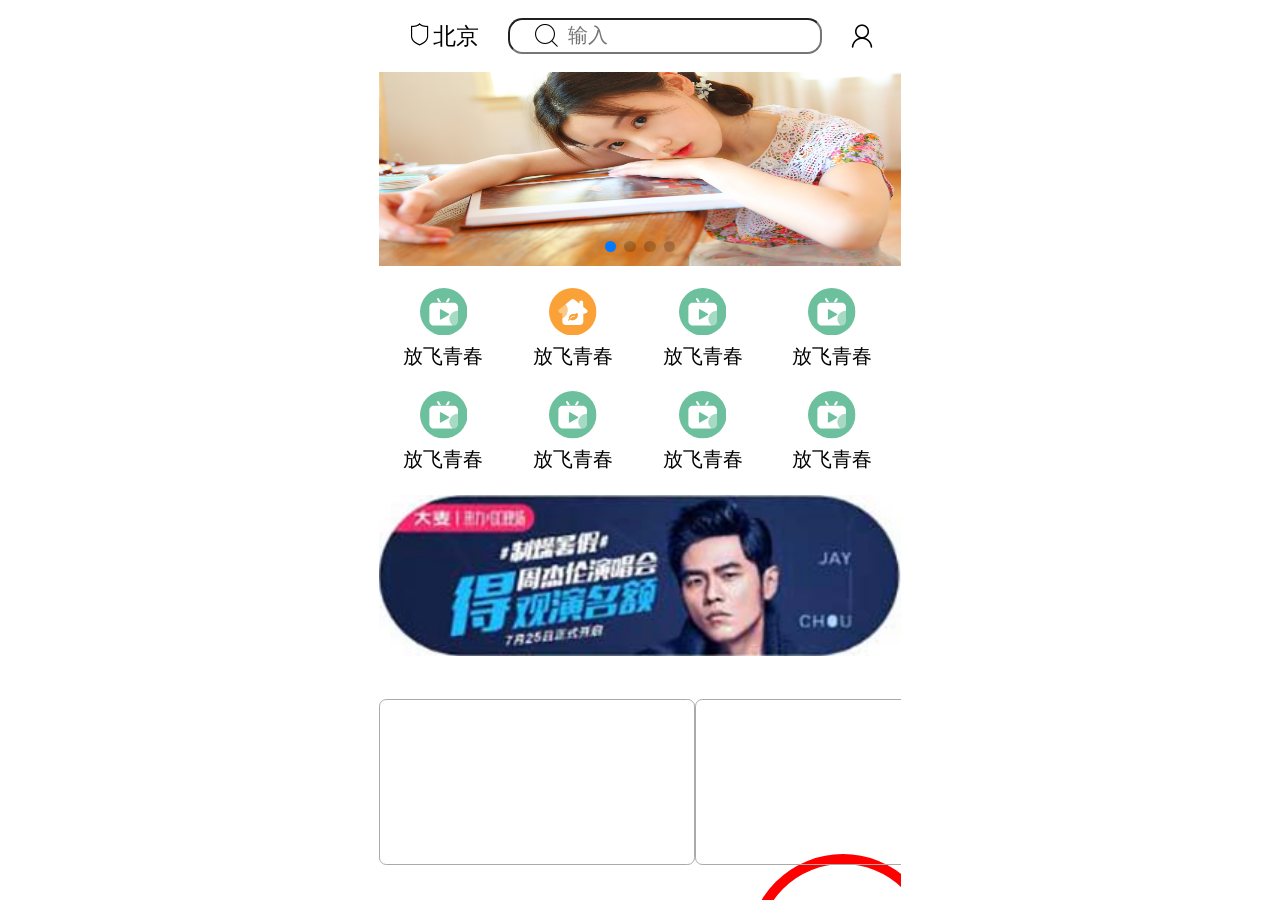
<file: index.html>
<!DOCTYPE html>
<html lang="en">

<head>
    <meta charset="UTF-8">
    <meta name="viewport" content="width=device-width, initial-scale=1.0">
    <meta http-equiv="X-UA-Compatible" content="ie=edge">
    <title>大麦</title>
    <link rel="stylesheet" href="css/index.min.css">
    <link rel="stylesheet" href="css/swiper.css">
    <link rel="stylesheet" href="css/font/iconfont.css">
    <script src="css/font/iconfont.js"></script>
    <script src="js/libs/flexible.js"></script>
</head>

<body>

    <div class="wrapper">
        <div class="header">
            <div class="login"><i class="iconfont icon-dunpai"></i><span>北京</span></div>
            <div class="search"><i class="icon-search iconfont icon-iconfontzhizuobiaozhun22"></i> <input type="text"
                    placeholder="输入"></div>
            <div class="people"><i class="iconfont icon-icon03"></i></div>
        </div>
        <div class="main">
            <div class="center">
                <p class="pullDown">下拉刷新</p>
                <div class="inner-box">
                    <!-- 内容 -->
                    <!-- banner -->
                    <div class="swiper-container banner">
                        <div class="swiper-wrapper">
                            <div class="swiper-slide"><img src="img/1.jpg" alt=""></div>
                            <div class="swiper-slide"><img src="img/2.jpg" alt=""></div>
                            <div class="swiper-slide"><img src="img/3.jpg" alt=""></div>
                            <div class="swiper-slide"><img src="img/4.jpg" alt=""></div>
                        </div>
                        <div class="swiper-pagination"></div>
                    </div>

                    <!-- 主题 -->

                    <div class="subject">
                        <dl>
                            <dt>
                                <svg class="icon" aria-hidden="true">
                                    <use xlink:href="#icon-bofang"></use>
                                </svg></dt>
                            <dd>放飞青春</dd>
                        </dl>
                        <dl>
                            <dt>
                                <svg class="icon" aria-hidden="true">
                                    <use xlink:href="#icon-chengjia"></use>
                                </svg></dt>
                            <dd>放飞青春</dd>
                        </dl>
                        <dl>
                            <dt>
                                <svg class="icon" aria-hidden="true">
                                    <use xlink:href="#icon-bofang"></use>
                                </svg></dt>
                            <dd>放飞青春</dd>
                        </dl>
                        <dl>
                            <dt>
                                <svg class="icon" aria-hidden="true">
                                    <use xlink:href="#icon-bofang"></use>
                                </svg></dt>
                            <dd>放飞青春</dd>
                        </dl>
                        <dl>
                            <dt>
                                <svg class="icon" aria-hidden="true">
                                    <use xlink:href="#icon-bofang"></use>
                                </svg></dt>
                            <dd>放飞青春</dd>
                        </dl>
                        <dl>
                            <dt>
                                <svg class="icon" aria-hidden="true">
                                    <use xlink:href="#icon-bofang"></use>
                                </svg></dt>
                            <dd>放飞青春</dd>
                        </dl>
                        <dl>
                            <dt>
                                <svg class="icon" aria-hidden="true">
                                    <use xlink:href="#icon-bofang"></use>
                                </svg></dt>
                            <dd>放飞青春</dd>
                        </dl>
                        <dl>
                            <dt>
                                <svg class="icon" aria-hidden="true">
                                    <use xlink:href="#icon-bofang"></use>
                                </svg></dt>
                            <dd>放飞青春</dd>
                        </dl>

                    </div>

                    <!-- 广告 -->
                    <div class="banner1">
                        <img src="img/banner1.jpg" alt="" srcset="">
                    </div>

                    <!-- 明星在大咖 -->
                    <div class="star">
                        <div class="inner-star">
                            <p></p>
                            <p></p>
                            <p></p>
                            <p></p>
                        </div>
                    </div>

                    <!-- 演出列表 -->
                    <div class="lis">
                        <!-- <div class="item">
                            <div class="left">
                               <div class="h2">华景一号</div>
                               <p>年化收益：8%</p>
                               <p>融资金额：90</p>
                               <p>期限：12个月</p>
                            </div>
                            <div class="right">
                               <canvas class="canvas" width="200" height="200" style="border:solid 1px red"></canvas>
                            </div>
                        </div>
                       -->
                    </div>
                </div>
                <p class="pullUp">上拉加载</p>
            </div>
        </div>
    </div>



    <script src="js/libs/Ajax.js"></script>
    <script src="js/libs/swiper.min.js"></script>
    <script src="js/libs/bscroll.min.js"></script>

    <!-- 私有 -->
    <!-- 轮播图相关js -->
    <script src="js/indexSwiper.js"></script>
    <!-- 滚动 业务相关js -->
    <script src="js/indexBscroll.js"></script>
</body>

</html>
</file>
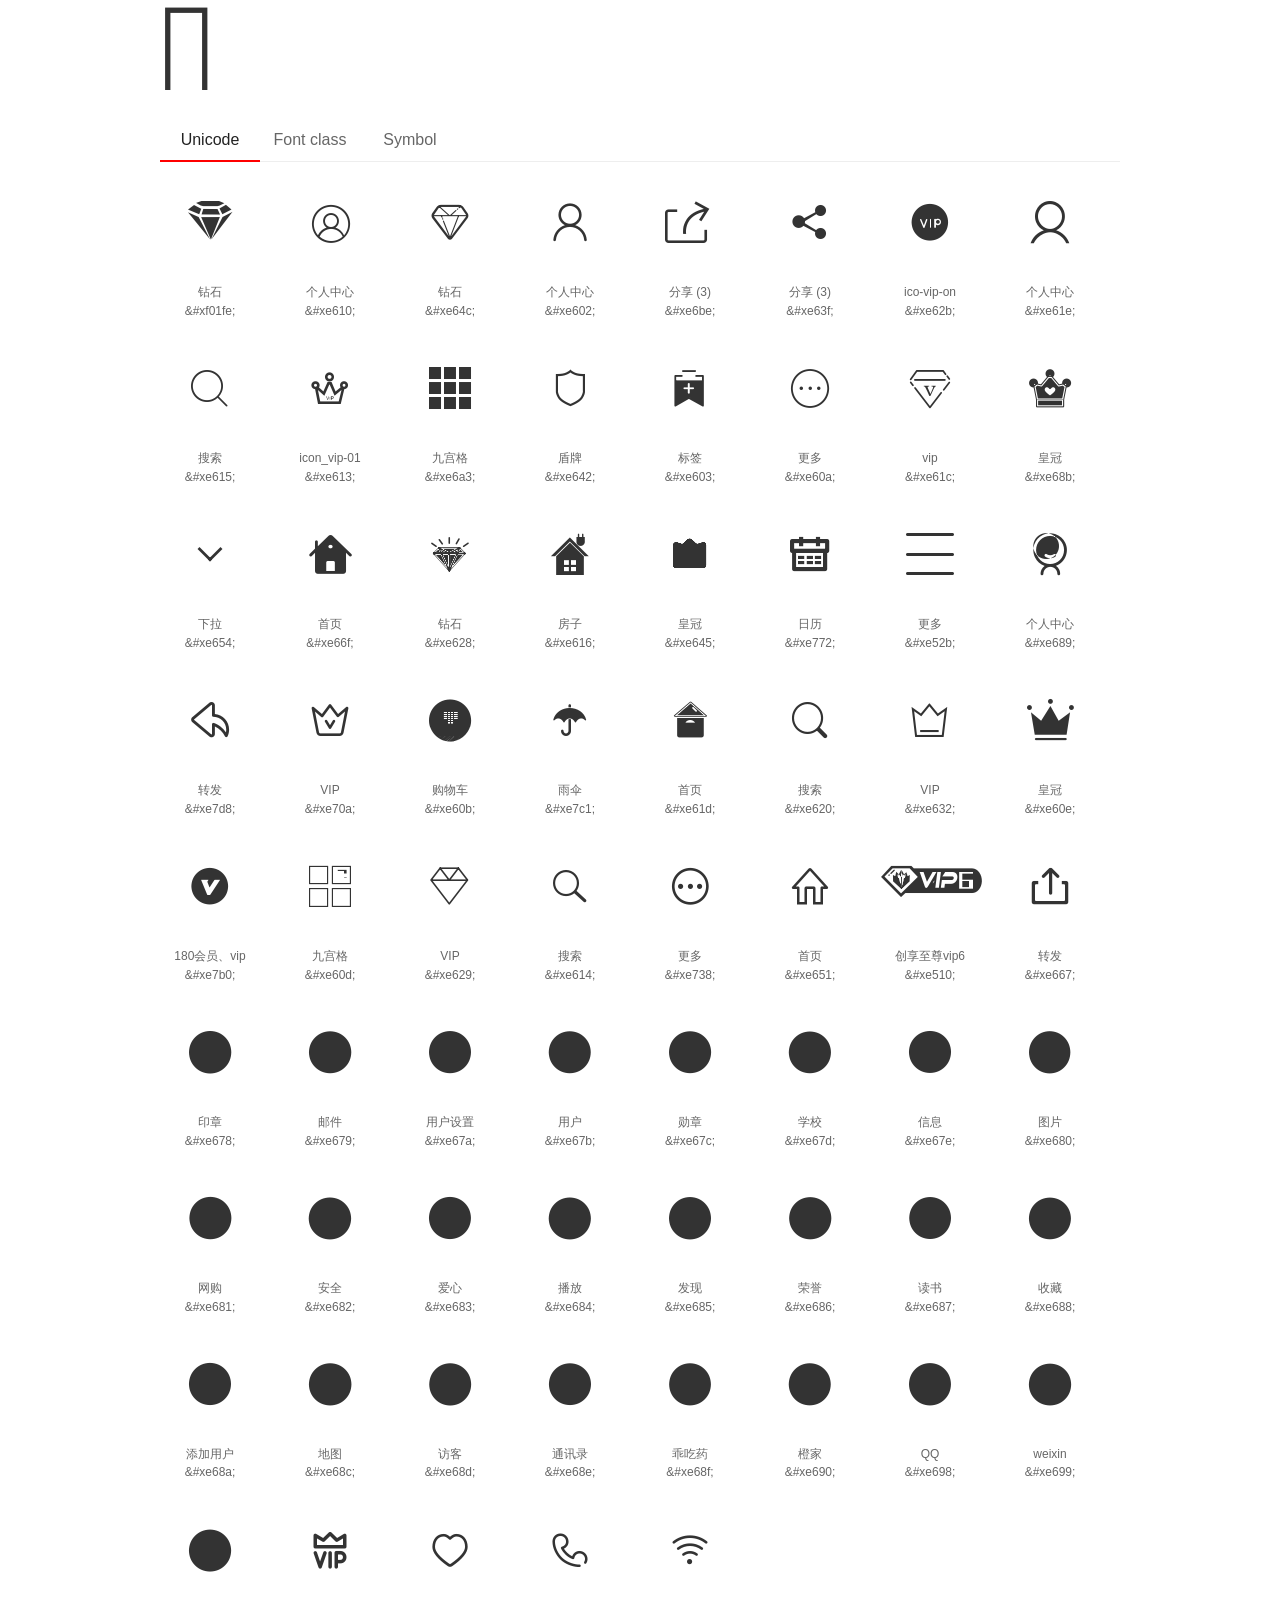
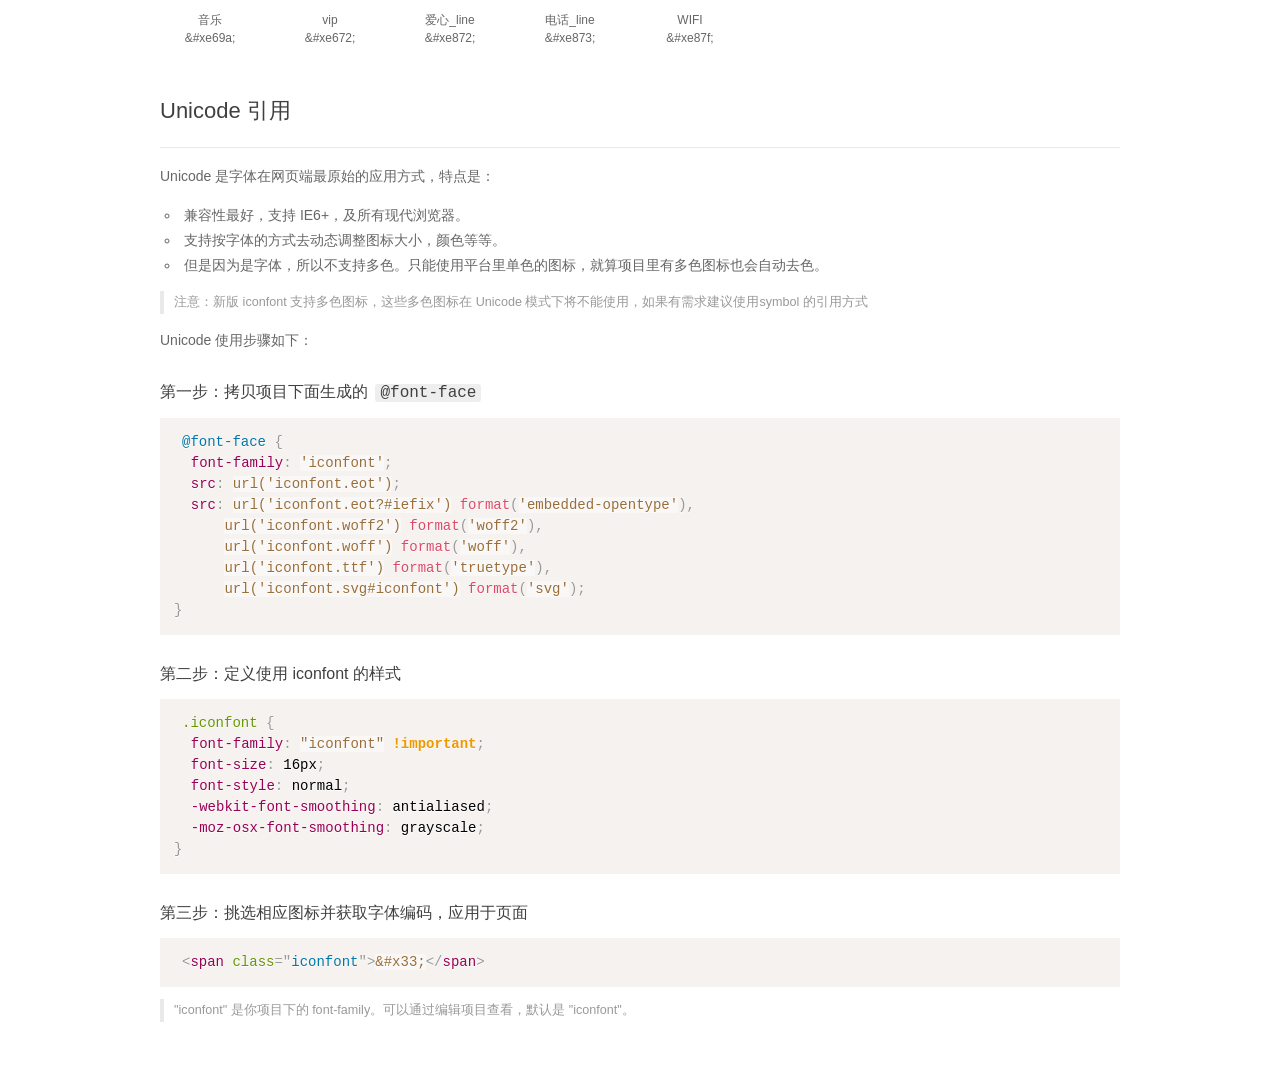
<file: css/font/demo_index.html>
<!DOCTYPE html>
<html>
<head>
  <meta charset="utf-8"/>
  <title>IconFont Demo</title>
  <link rel="stylesheet" href="iconcss/cube.min.css">
  <link rel="stylesheet" href="demo.css">
  <link rel="stylesheet" href="iconfont.css">
  <script src="iconfont.js"></script>
  <!-- jQuery -->
  <script src="iconcss/11.js"></script>
  <!-- 代码高亮 -->
  <script src="iconcss/22.js"></script>
</head>
<body>
  <div class="main">
    <h1 class="logo"><a href="https://www.iconfont.cn/" title="iconfont 首页" target="_blank">&#xe86b;</a></h1>
    <div class="nav-tabs">
      <ul id="tabs" class="dib-box">
        <li class="dib active"><span>Unicode</span></li>
        <li class="dib"><span>Font class</span></li>
        <li class="dib"><span>Symbol</span></li>
      </ul>
      
    </div>
    <div class="tab-container">
      <div class="content unicode" style="display: block;">
          <ul class="icon_lists dib-box">
          
            <li class="dib">
              <span class="icon iconfont">&#xf01fe;</span>
                <div class="name">钻石</div>
                <div class="code-name">&amp;#xf01fe;</div>
              </li>
          
            <li class="dib">
              <span class="icon iconfont">&#xe610;</span>
                <div class="name">个人中心</div>
                <div class="code-name">&amp;#xe610;</div>
              </li>
          
            <li class="dib">
              <span class="icon iconfont">&#xe64c;</span>
                <div class="name">钻石</div>
                <div class="code-name">&amp;#xe64c;</div>
              </li>
          
            <li class="dib">
              <span class="icon iconfont">&#xe602;</span>
                <div class="name">个人中心</div>
                <div class="code-name">&amp;#xe602;</div>
              </li>
          
            <li class="dib">
              <span class="icon iconfont">&#xe6be;</span>
                <div class="name">分享 (3)</div>
                <div class="code-name">&amp;#xe6be;</div>
              </li>
          
            <li class="dib">
              <span class="icon iconfont">&#xe63f;</span>
                <div class="name">分享 (3)</div>
                <div class="code-name">&amp;#xe63f;</div>
              </li>
          
            <li class="dib">
              <span class="icon iconfont">&#xe62b;</span>
                <div class="name">ico-vip-on</div>
                <div class="code-name">&amp;#xe62b;</div>
              </li>
          
            <li class="dib">
              <span class="icon iconfont">&#xe61e;</span>
                <div class="name">个人中心</div>
                <div class="code-name">&amp;#xe61e;</div>
              </li>
          
            <li class="dib">
              <span class="icon iconfont">&#xe615;</span>
                <div class="name">搜索</div>
                <div class="code-name">&amp;#xe615;</div>
              </li>
          
            <li class="dib">
              <span class="icon iconfont">&#xe613;</span>
                <div class="name">icon_vip-01</div>
                <div class="code-name">&amp;#xe613;</div>
              </li>
          
            <li class="dib">
              <span class="icon iconfont">&#xe6a3;</span>
                <div class="name">九宫格</div>
                <div class="code-name">&amp;#xe6a3;</div>
              </li>
          
            <li class="dib">
              <span class="icon iconfont">&#xe642;</span>
                <div class="name">盾牌</div>
                <div class="code-name">&amp;#xe642;</div>
              </li>
          
            <li class="dib">
              <span class="icon iconfont">&#xe603;</span>
                <div class="name">标签</div>
                <div class="code-name">&amp;#xe603;</div>
              </li>
          
            <li class="dib">
              <span class="icon iconfont">&#xe60a;</span>
                <div class="name">更多</div>
                <div class="code-name">&amp;#xe60a;</div>
              </li>
          
            <li class="dib">
              <span class="icon iconfont">&#xe61c;</span>
                <div class="name">vip</div>
                <div class="code-name">&amp;#xe61c;</div>
              </li>
          
            <li class="dib">
              <span class="icon iconfont">&#xe68b;</span>
                <div class="name">皇冠</div>
                <div class="code-name">&amp;#xe68b;</div>
              </li>
          
            <li class="dib">
              <span class="icon iconfont">&#xe654;</span>
                <div class="name">下拉</div>
                <div class="code-name">&amp;#xe654;</div>
              </li>
          
            <li class="dib">
              <span class="icon iconfont">&#xe66f;</span>
                <div class="name">首页</div>
                <div class="code-name">&amp;#xe66f;</div>
              </li>
          
            <li class="dib">
              <span class="icon iconfont">&#xe628;</span>
                <div class="name">钻石</div>
                <div class="code-name">&amp;#xe628;</div>
              </li>
          
            <li class="dib">
              <span class="icon iconfont">&#xe616;</span>
                <div class="name">房子</div>
                <div class="code-name">&amp;#xe616;</div>
              </li>
          
            <li class="dib">
              <span class="icon iconfont">&#xe645;</span>
                <div class="name">皇冠</div>
                <div class="code-name">&amp;#xe645;</div>
              </li>
          
            <li class="dib">
              <span class="icon iconfont">&#xe772;</span>
                <div class="name">日历</div>
                <div class="code-name">&amp;#xe772;</div>
              </li>
          
            <li class="dib">
              <span class="icon iconfont">&#xe52b;</span>
                <div class="name">更多</div>
                <div class="code-name">&amp;#xe52b;</div>
              </li>
          
            <li class="dib">
              <span class="icon iconfont">&#xe689;</span>
                <div class="name">个人中心</div>
                <div class="code-name">&amp;#xe689;</div>
              </li>
          
            <li class="dib">
              <span class="icon iconfont">&#xe7d8;</span>
                <div class="name">转发</div>
                <div class="code-name">&amp;#xe7d8;</div>
              </li>
          
            <li class="dib">
              <span class="icon iconfont">&#xe70a;</span>
                <div class="name">VIP</div>
                <div class="code-name">&amp;#xe70a;</div>
              </li>
          
            <li class="dib">
              <span class="icon iconfont">&#xe60b;</span>
                <div class="name">购物车</div>
                <div class="code-name">&amp;#xe60b;</div>
              </li>
          
            <li class="dib">
              <span class="icon iconfont">&#xe7c1;</span>
                <div class="name">雨伞</div>
                <div class="code-name">&amp;#xe7c1;</div>
              </li>
          
            <li class="dib">
              <span class="icon iconfont">&#xe61d;</span>
                <div class="name">首页</div>
                <div class="code-name">&amp;#xe61d;</div>
              </li>
          
            <li class="dib">
              <span class="icon iconfont">&#xe620;</span>
                <div class="name">搜索</div>
                <div class="code-name">&amp;#xe620;</div>
              </li>
          
            <li class="dib">
              <span class="icon iconfont">&#xe632;</span>
                <div class="name">VIP</div>
                <div class="code-name">&amp;#xe632;</div>
              </li>
          
            <li class="dib">
              <span class="icon iconfont">&#xe60e;</span>
                <div class="name">皇冠</div>
                <div class="code-name">&amp;#xe60e;</div>
              </li>
          
            <li class="dib">
              <span class="icon iconfont">&#xe7b0;</span>
                <div class="name">180会员、vip</div>
                <div class="code-name">&amp;#xe7b0;</div>
              </li>
          
            <li class="dib">
              <span class="icon iconfont">&#xe60d;</span>
                <div class="name">九宫格</div>
                <div class="code-name">&amp;#xe60d;</div>
              </li>
          
            <li class="dib">
              <span class="icon iconfont">&#xe629;</span>
                <div class="name">VIP</div>
                <div class="code-name">&amp;#xe629;</div>
              </li>
          
            <li class="dib">
              <span class="icon iconfont">&#xe614;</span>
                <div class="name">搜索</div>
                <div class="code-name">&amp;#xe614;</div>
              </li>
          
            <li class="dib">
              <span class="icon iconfont">&#xe738;</span>
                <div class="name">更多</div>
                <div class="code-name">&amp;#xe738;</div>
              </li>
          
            <li class="dib">
              <span class="icon iconfont">&#xe651;</span>
                <div class="name">首页</div>
                <div class="code-name">&amp;#xe651;</div>
              </li>
          
            <li class="dib">
              <span class="icon iconfont">&#xe510;</span>
                <div class="name">创享至尊vip6</div>
                <div class="code-name">&amp;#xe510;</div>
              </li>
          
            <li class="dib">
              <span class="icon iconfont">&#xe667;</span>
                <div class="name">转发</div>
                <div class="code-name">&amp;#xe667;</div>
              </li>
          
            <li class="dib">
              <span class="icon iconfont">&#xe678;</span>
                <div class="name">印章</div>
                <div class="code-name">&amp;#xe678;</div>
              </li>
          
            <li class="dib">
              <span class="icon iconfont">&#xe679;</span>
                <div class="name">邮件</div>
                <div class="code-name">&amp;#xe679;</div>
              </li>
          
            <li class="dib">
              <span class="icon iconfont">&#xe67a;</span>
                <div class="name">用户设置</div>
                <div class="code-name">&amp;#xe67a;</div>
              </li>
          
            <li class="dib">
              <span class="icon iconfont">&#xe67b;</span>
                <div class="name">用户</div>
                <div class="code-name">&amp;#xe67b;</div>
              </li>
          
            <li class="dib">
              <span class="icon iconfont">&#xe67c;</span>
                <div class="name">勋章</div>
                <div class="code-name">&amp;#xe67c;</div>
              </li>
          
            <li class="dib">
              <span class="icon iconfont">&#xe67d;</span>
                <div class="name">学校</div>
                <div class="code-name">&amp;#xe67d;</div>
              </li>
          
            <li class="dib">
              <span class="icon iconfont">&#xe67e;</span>
                <div class="name">信息</div>
                <div class="code-name">&amp;#xe67e;</div>
              </li>
          
            <li class="dib">
              <span class="icon iconfont">&#xe680;</span>
                <div class="name">图片</div>
                <div class="code-name">&amp;#xe680;</div>
              </li>
          
            <li class="dib">
              <span class="icon iconfont">&#xe681;</span>
                <div class="name">网购</div>
                <div class="code-name">&amp;#xe681;</div>
              </li>
          
            <li class="dib">
              <span class="icon iconfont">&#xe682;</span>
                <div class="name">安全</div>
                <div class="code-name">&amp;#xe682;</div>
              </li>
          
            <li class="dib">
              <span class="icon iconfont">&#xe683;</span>
                <div class="name">爱心</div>
                <div class="code-name">&amp;#xe683;</div>
              </li>
          
            <li class="dib">
              <span class="icon iconfont">&#xe684;</span>
                <div class="name">播放</div>
                <div class="code-name">&amp;#xe684;</div>
              </li>
          
            <li class="dib">
              <span class="icon iconfont">&#xe685;</span>
                <div class="name">发现</div>
                <div class="code-name">&amp;#xe685;</div>
              </li>
          
            <li class="dib">
              <span class="icon iconfont">&#xe686;</span>
                <div class="name">荣誉</div>
                <div class="code-name">&amp;#xe686;</div>
              </li>
          
            <li class="dib">
              <span class="icon iconfont">&#xe687;</span>
                <div class="name">读书</div>
                <div class="code-name">&amp;#xe687;</div>
              </li>
          
            <li class="dib">
              <span class="icon iconfont">&#xe688;</span>
                <div class="name">收藏</div>
                <div class="code-name">&amp;#xe688;</div>
              </li>
          
            <li class="dib">
              <span class="icon iconfont">&#xe68a;</span>
                <div class="name">添加用户</div>
                <div class="code-name">&amp;#xe68a;</div>
              </li>
          
            <li class="dib">
              <span class="icon iconfont">&#xe68c;</span>
                <div class="name">地图</div>
                <div class="code-name">&amp;#xe68c;</div>
              </li>
          
            <li class="dib">
              <span class="icon iconfont">&#xe68d;</span>
                <div class="name">访客</div>
                <div class="code-name">&amp;#xe68d;</div>
              </li>
          
            <li class="dib">
              <span class="icon iconfont">&#xe68e;</span>
                <div class="name">通讯录</div>
                <div class="code-name">&amp;#xe68e;</div>
              </li>
          
            <li class="dib">
              <span class="icon iconfont">&#xe68f;</span>
                <div class="name">乖吃药</div>
                <div class="code-name">&amp;#xe68f;</div>
              </li>
          
            <li class="dib">
              <span class="icon iconfont">&#xe690;</span>
                <div class="name">橙家</div>
                <div class="code-name">&amp;#xe690;</div>
              </li>
          
            <li class="dib">
              <span class="icon iconfont">&#xe698;</span>
                <div class="name">QQ</div>
                <div class="code-name">&amp;#xe698;</div>
              </li>
          
            <li class="dib">
              <span class="icon iconfont">&#xe699;</span>
                <div class="name">weixin</div>
                <div class="code-name">&amp;#xe699;</div>
              </li>
          
            <li class="dib">
              <span class="icon iconfont">&#xe69a;</span>
                <div class="name">音乐</div>
                <div class="code-name">&amp;#xe69a;</div>
              </li>
          
            <li class="dib">
              <span class="icon iconfont">&#xe672;</span>
                <div class="name">vip</div>
                <div class="code-name">&amp;#xe672;</div>
              </li>
          
            <li class="dib">
              <span class="icon iconfont">&#xe872;</span>
                <div class="name">爱心_line</div>
                <div class="code-name">&amp;#xe872;</div>
              </li>
          
            <li class="dib">
              <span class="icon iconfont">&#xe873;</span>
                <div class="name">电话_line</div>
                <div class="code-name">&amp;#xe873;</div>
              </li>
          
            <li class="dib">
              <span class="icon iconfont">&#xe87f;</span>
                <div class="name">WIFI</div>
                <div class="code-name">&amp;#xe87f;</div>
              </li>
          
          </ul>
          <div class="article markdown">
          <h2 id="unicode-">Unicode 引用</h2>
          <hr>

          <p>Unicode 是字体在网页端最原始的应用方式，特点是：</p>
          <ul>
            <li>兼容性最好，支持 IE6+，及所有现代浏览器。</li>
            <li>支持按字体的方式去动态调整图标大小，颜色等等。</li>
            <li>但是因为是字体，所以不支持多色。只能使用平台里单色的图标，就算项目里有多色图标也会自动去色。</li>
          </ul>
          <blockquote>
            <p>注意：新版 iconfont 支持多色图标，这些多色图标在 Unicode 模式下将不能使用，如果有需求建议使用symbol 的引用方式</p>
          </blockquote>
          <p>Unicode 使用步骤如下：</p>
          <h3 id="-font-face">第一步：拷贝项目下面生成的 <code>@font-face</code></h3>
<pre><code class="language-css"
>@font-face {
  font-family: 'iconfont';
  src: url('iconfont.eot');
  src: url('iconfont.eot?#iefix') format('embedded-opentype'),
      url('iconfont.woff2') format('woff2'),
      url('iconfont.woff') format('woff'),
      url('iconfont.ttf') format('truetype'),
      url('iconfont.svg#iconfont') format('svg');
}
</code></pre>
          <h3 id="-iconfont-">第二步：定义使用 iconfont 的样式</h3>
<pre><code class="language-css"
>.iconfont {
  font-family: "iconfont" !important;
  font-size: 16px;
  font-style: normal;
  -webkit-font-smoothing: antialiased;
  -moz-osx-font-smoothing: grayscale;
}
</code></pre>
          <h3 id="-">第三步：挑选相应图标并获取字体编码，应用于页面</h3>
<pre>
<code class="language-html"
>&lt;span class="iconfont"&gt;&amp;#x33;&lt;/span&gt;
</code></pre>
          <blockquote>
            <p>"iconfont" 是你项目下的 font-family。可以通过编辑项目查看，默认是 "iconfont"。</p>
          </blockquote>
          </div>
      </div>
      <div class="content font-class">
        <ul class="icon_lists dib-box">
          
          <li class="dib">
            <span class="icon iconfont icon-zuanshi"></span>
            <div class="name">
              钻石
            </div>
            <div class="code-name">.icon-zuanshi
            </div>
          </li>
          
          <li class="dib">
            <span class="icon iconfont icon-user"></span>
            <div class="name">
              个人中心
            </div>
            <div class="code-name">.icon-user
            </div>
          </li>
          
          <li class="dib">
            <span class="icon iconfont icon-zuanshi1"></span>
            <div class="name">
              钻石
            </div>
            <div class="code-name">.icon-zuanshi1
            </div>
          </li>
          
          <li class="dib">
            <span class="icon iconfont icon-icon03"></span>
            <div class="name">
              个人中心
            </div>
            <div class="code-name">.icon-icon03
            </div>
          </li>
          
          <li class="dib">
            <span class="icon iconfont icon-fenxiang3"></span>
            <div class="name">
              分享 (3)
            </div>
            <div class="code-name">.icon-fenxiang3
            </div>
          </li>
          
          <li class="dib">
            <span class="icon iconfont icon-fenxiang31"></span>
            <div class="name">
              分享 (3)
            </div>
            <div class="code-name">.icon-fenxiang31
            </div>
          </li>
          
          <li class="dib">
            <span class="icon iconfont icon-ico-vip-on"></span>
            <div class="name">
              ico-vip-on
            </div>
            <div class="code-name">.icon-ico-vip-on
            </div>
          </li>
          
          <li class="dib">
            <span class="icon iconfont icon-gerenzhongxin"></span>
            <div class="name">
              个人中心
            </div>
            <div class="code-name">.icon-gerenzhongxin
            </div>
          </li>
          
          <li class="dib">
            <span class="icon iconfont icon-iconfontzhizuobiaozhun22"></span>
            <div class="name">
              搜索
            </div>
            <div class="code-name">.icon-iconfontzhizuobiaozhun22
            </div>
          </li>
          
          <li class="dib">
            <span class="icon iconfont icon-iconvip01"></span>
            <div class="name">
              icon_vip-01
            </div>
            <div class="code-name">.icon-iconvip01
            </div>
          </li>
          
          <li class="dib">
            <span class="icon iconfont icon-iconfontzhizuobiaozhun0247"></span>
            <div class="name">
              九宫格
            </div>
            <div class="code-name">.icon-iconfontzhizuobiaozhun0247
            </div>
          </li>
          
          <li class="dib">
            <span class="icon iconfont icon-dunpai"></span>
            <div class="name">
              盾牌
            </div>
            <div class="code-name">.icon-dunpai
            </div>
          </li>
          
          <li class="dib">
            <span class="icon iconfont icon-biaoqian"></span>
            <div class="name">
              标签
            </div>
            <div class="code-name">.icon-biaoqian
            </div>
          </li>
          
          <li class="dib">
            <span class="icon iconfont icon-gengduo"></span>
            <div class="name">
              更多
            </div>
            <div class="code-name">.icon-gengduo
            </div>
          </li>
          
          <li class="dib">
            <span class="icon iconfont icon-vip"></span>
            <div class="name">
              vip
            </div>
            <div class="code-name">.icon-vip
            </div>
          </li>
          
          <li class="dib">
            <span class="icon iconfont icon-crown"></span>
            <div class="name">
              皇冠
            </div>
            <div class="code-name">.icon-crown
            </div>
          </li>
          
          <li class="dib">
            <span class="icon iconfont icon-tubiao-"></span>
            <div class="name">
              下拉
            </div>
            <div class="code-name">.icon-tubiao-
            </div>
          </li>
          
          <li class="dib">
            <span class="icon iconfont icon-shouye"></span>
            <div class="name">
              首页
            </div>
            <div class="code-name">.icon-shouye
            </div>
          </li>
          
          <li class="dib">
            <span class="icon iconfont icon-zuanshi2"></span>
            <div class="name">
              钻石
            </div>
            <div class="code-name">.icon-zuanshi2
            </div>
          </li>
          
          <li class="dib">
            <span class="icon iconfont icon-fangzi"></span>
            <div class="name">
              房子
            </div>
            <div class="code-name">.icon-fangzi
            </div>
          </li>
          
          <li class="dib">
            <span class="icon iconfont icon-huangguan"></span>
            <div class="name">
              皇冠
            </div>
            <div class="code-name">.icon-huangguan
            </div>
          </li>
          
          <li class="dib">
            <span class="icon iconfont icon-rili"></span>
            <div class="name">
              日历
            </div>
            <div class="code-name">.icon-rili
            </div>
          </li>
          
          <li class="dib">
            <span class="icon iconfont icon-gengduo1"></span>
            <div class="name">
              更多
            </div>
            <div class="code-name">.icon-gengduo1
            </div>
          </li>
          
          <li class="dib">
            <span class="icon iconfont icon-gerenzhongxin1"></span>
            <div class="name">
              个人中心
            </div>
            <div class="code-name">.icon-gerenzhongxin1
            </div>
          </li>
          
          <li class="dib">
            <span class="icon iconfont icon-zhuanfa"></span>
            <div class="name">
              转发
            </div>
            <div class="code-name">.icon-zhuanfa
            </div>
          </li>
          
          <li class="dib">
            <span class="icon iconfont icon-VIP"></span>
            <div class="name">
              VIP
            </div>
            <div class="code-name">.icon-VIP
            </div>
          </li>
          
          <li class="dib">
            <span class="icon iconfont icon-gouwuche"></span>
            <div class="name">
              购物车
            </div>
            <div class="code-name">.icon-gouwuche
            </div>
          </li>
          
          <li class="dib">
            <span class="icon iconfont icon-yusan"></span>
            <div class="name">
              雨伞
            </div>
            <div class="code-name">.icon-yusan
            </div>
          </li>
          
          <li class="dib">
            <span class="icon iconfont icon-xingzhuanggongnengtubiao-"></span>
            <div class="name">
              首页
            </div>
            <div class="code-name">.icon-xingzhuanggongnengtubiao-
            </div>
          </li>
          
          <li class="dib">
            <span class="icon iconfont icon-sousuo"></span>
            <div class="name">
              搜索
            </div>
            <div class="code-name">.icon-sousuo
            </div>
          </li>
          
          <li class="dib">
            <span class="icon iconfont icon-VIP1"></span>
            <div class="name">
              VIP
            </div>
            <div class="code-name">.icon-VIP1
            </div>
          </li>
          
          <li class="dib">
            <span class="icon iconfont icon-huangguan1"></span>
            <div class="name">
              皇冠
            </div>
            <div class="code-name">.icon-huangguan1
            </div>
          </li>
          
          <li class="dib">
            <span class="icon iconfont icon-huiyuanvip"></span>
            <div class="name">
              180会员、vip
            </div>
            <div class="code-name">.icon-huiyuanvip
            </div>
          </li>
          
          <li class="dib">
            <span class="icon iconfont icon-jiugongge"></span>
            <div class="name">
              九宫格
            </div>
            <div class="code-name">.icon-jiugongge
            </div>
          </li>
          
          <li class="dib">
            <span class="icon iconfont icon-VIP2"></span>
            <div class="name">
              VIP
            </div>
            <div class="code-name">.icon-VIP2
            </div>
          </li>
          
          <li class="dib">
            <span class="icon iconfont icon-sousuo1"></span>
            <div class="name">
              搜索
            </div>
            <div class="code-name">.icon-sousuo1
            </div>
          </li>
          
          <li class="dib">
            <span class="icon iconfont icon-gengduo2"></span>
            <div class="name">
              更多
            </div>
            <div class="code-name">.icon-gengduo2
            </div>
          </li>
          
          <li class="dib">
            <span class="icon iconfont icon-shouye1"></span>
            <div class="name">
              首页
            </div>
            <div class="code-name">.icon-shouye1
            </div>
          </li>
          
          <li class="dib">
            <span class="icon iconfont icon-huaban"></span>
            <div class="name">
              创享至尊vip6
            </div>
            <div class="code-name">.icon-huaban
            </div>
          </li>
          
          <li class="dib">
            <span class="icon iconfont icon-zhuanfa_"></span>
            <div class="name">
              转发
            </div>
            <div class="code-name">.icon-zhuanfa_
            </div>
          </li>
          
          <li class="dib">
            <span class="icon iconfont icon-yinzhang"></span>
            <div class="name">
              印章
            </div>
            <div class="code-name">.icon-yinzhang
            </div>
          </li>
          
          <li class="dib">
            <span class="icon iconfont icon-youjian"></span>
            <div class="name">
              邮件
            </div>
            <div class="code-name">.icon-youjian
            </div>
          </li>
          
          <li class="dib">
            <span class="icon iconfont icon-yonghushezhi"></span>
            <div class="name">
              用户设置
            </div>
            <div class="code-name">.icon-yonghushezhi
            </div>
          </li>
          
          <li class="dib">
            <span class="icon iconfont icon-yonghu"></span>
            <div class="name">
              用户
            </div>
            <div class="code-name">.icon-yonghu
            </div>
          </li>
          
          <li class="dib">
            <span class="icon iconfont icon-xunzhang"></span>
            <div class="name">
              勋章
            </div>
            <div class="code-name">.icon-xunzhang
            </div>
          </li>
          
          <li class="dib">
            <span class="icon iconfont icon-xuexiao"></span>
            <div class="name">
              学校
            </div>
            <div class="code-name">.icon-xuexiao
            </div>
          </li>
          
          <li class="dib">
            <span class="icon iconfont icon-xinxi"></span>
            <div class="name">
              信息
            </div>
            <div class="code-name">.icon-xinxi
            </div>
          </li>
          
          <li class="dib">
            <span class="icon iconfont icon-tupian"></span>
            <div class="name">
              图片
            </div>
            <div class="code-name">.icon-tupian
            </div>
          </li>
          
          <li class="dib">
            <span class="icon iconfont icon-wanggou"></span>
            <div class="name">
              网购
            </div>
            <div class="code-name">.icon-wanggou
            </div>
          </li>
          
          <li class="dib">
            <span class="icon iconfont icon-anquan"></span>
            <div class="name">
              安全
            </div>
            <div class="code-name">.icon-anquan
            </div>
          </li>
          
          <li class="dib">
            <span class="icon iconfont icon-aixin"></span>
            <div class="name">
              爱心
            </div>
            <div class="code-name">.icon-aixin
            </div>
          </li>
          
          <li class="dib">
            <span class="icon iconfont icon-bofang"></span>
            <div class="name">
              播放
            </div>
            <div class="code-name">.icon-bofang
            </div>
          </li>
          
          <li class="dib">
            <span class="icon iconfont icon-faxian"></span>
            <div class="name">
              发现
            </div>
            <div class="code-name">.icon-faxian
            </div>
          </li>
          
          <li class="dib">
            <span class="icon iconfont icon-rongyu"></span>
            <div class="name">
              荣誉
            </div>
            <div class="code-name">.icon-rongyu
            </div>
          </li>
          
          <li class="dib">
            <span class="icon iconfont icon-dushu"></span>
            <div class="name">
              读书
            </div>
            <div class="code-name">.icon-dushu
            </div>
          </li>
          
          <li class="dib">
            <span class="icon iconfont icon-shoucang"></span>
            <div class="name">
              收藏
            </div>
            <div class="code-name">.icon-shoucang
            </div>
          </li>
          
          <li class="dib">
            <span class="icon iconfont icon-tianjiayonghu"></span>
            <div class="name">
              添加用户
            </div>
            <div class="code-name">.icon-tianjiayonghu
            </div>
          </li>
          
          <li class="dib">
            <span class="icon iconfont icon-ditu"></span>
            <div class="name">
              地图
            </div>
            <div class="code-name">.icon-ditu
            </div>
          </li>
          
          <li class="dib">
            <span class="icon iconfont icon-fangke"></span>
            <div class="name">
              访客
            </div>
            <div class="code-name">.icon-fangke
            </div>
          </li>
          
          <li class="dib">
            <span class="icon iconfont icon-tongxunlu"></span>
            <div class="name">
              通讯录
            </div>
            <div class="code-name">.icon-tongxunlu
            </div>
          </li>
          
          <li class="dib">
            <span class="icon iconfont icon-guaichiyao"></span>
            <div class="name">
              乖吃药
            </div>
            <div class="code-name">.icon-guaichiyao
            </div>
          </li>
          
          <li class="dib">
            <span class="icon iconfont icon-chengjia"></span>
            <div class="name">
              橙家
            </div>
            <div class="code-name">.icon-chengjia
            </div>
          </li>
          
          <li class="dib">
            <span class="icon iconfont icon-QQ"></span>
            <div class="name">
              QQ
            </div>
            <div class="code-name">.icon-QQ
            </div>
          </li>
          
          <li class="dib">
            <span class="icon iconfont icon-weixin"></span>
            <div class="name">
              weixin
            </div>
            <div class="code-name">.icon-weixin
            </div>
          </li>
          
          <li class="dib">
            <span class="icon iconfont icon-yinle"></span>
            <div class="name">
              音乐
            </div>
            <div class="code-name">.icon-yinle
            </div>
          </li>
          
          <li class="dib">
            <span class="icon iconfont icon-vip1"></span>
            <div class="name">
              vip
            </div>
            <div class="code-name">.icon-vip1
            </div>
          </li>
          
          <li class="dib">
            <span class="icon iconfont icon-aixin1"></span>
            <div class="name">
              爱心_line
            </div>
            <div class="code-name">.icon-aixin1
            </div>
          </li>
          
          <li class="dib">
            <span class="icon iconfont icon-dianhua"></span>
            <div class="name">
              电话_line
            </div>
            <div class="code-name">.icon-dianhua
            </div>
          </li>
          
          <li class="dib">
            <span class="icon iconfont icon-WIFI"></span>
            <div class="name">
              WIFI
            </div>
            <div class="code-name">.icon-WIFI
            </div>
          </li>
          
        </ul>
        <div class="article markdown">
        <h2 id="font-class-">font-class 引用</h2>
        <hr>

        <p>font-class 是 Unicode 使用方式的一种变种，主要是解决 Unicode 书写不直观，语意不明确的问题。</p>
        <p>与 Unicode 使用方式相比，具有如下特点：</p>
        <ul>
          <li>兼容性良好，支持 IE8+，及所有现代浏览器。</li>
          <li>相比于 Unicode 语意明确，书写更直观。可以很容易分辨这个 icon 是什么。</li>
          <li>因为使用 class 来定义图标，所以当要替换图标时，只需要修改 class 里面的 Unicode 引用。</li>
          <li>不过因为本质上还是使用的字体，所以多色图标还是不支持的。</li>
        </ul>
        <p>使用步骤如下：</p>
        <h3 id="-fontclass-">第一步：引入项目下面生成的 fontclass 代码：</h3>
<pre><code class="language-html">&lt;link rel="stylesheet" href="./iconfont.css"&gt;
</code></pre>
        <h3 id="-">第二步：挑选相应图标并获取类名，应用于页面：</h3>
<pre><code class="language-html">&lt;span class="iconfont icon-xxx"&gt;&lt;/span&gt;
</code></pre>
        <blockquote>
          <p>"
            iconfont" 是你项目下的 font-family。可以通过编辑项目查看，默认是 "iconfont"。</p>
        </blockquote>
      </div>
      </div>
      <div class="content symbol">
          <ul class="icon_lists dib-box">
          
            <li class="dib">
                <svg class="icon svg-icon" aria-hidden="true">
                  <use xlink:href="#icon-zuanshi"></use>
                </svg>
                <div class="name">钻石</div>
                <div class="code-name">#icon-zuanshi</div>
            </li>
          
            <li class="dib">
                <svg class="icon svg-icon" aria-hidden="true">
                  <use xlink:href="#icon-user"></use>
                </svg>
                <div class="name">个人中心</div>
                <div class="code-name">#icon-user</div>
            </li>
          
            <li class="dib">
                <svg class="icon svg-icon" aria-hidden="true">
                  <use xlink:href="#icon-zuanshi1"></use>
                </svg>
                <div class="name">钻石</div>
                <div class="code-name">#icon-zuanshi1</div>
            </li>
          
            <li class="dib">
                <svg class="icon svg-icon" aria-hidden="true">
                  <use xlink:href="#icon-icon03"></use>
                </svg>
                <div class="name">个人中心</div>
                <div class="code-name">#icon-icon03</div>
            </li>
          
            <li class="dib">
                <svg class="icon svg-icon" aria-hidden="true">
                  <use xlink:href="#icon-fenxiang3"></use>
                </svg>
                <div class="name">分享 (3)</div>
                <div class="code-name">#icon-fenxiang3</div>
            </li>
          
            <li class="dib">
                <svg class="icon svg-icon" aria-hidden="true">
                  <use xlink:href="#icon-fenxiang31"></use>
                </svg>
                <div class="name">分享 (3)</div>
                <div class="code-name">#icon-fenxiang31</div>
            </li>
          
            <li class="dib">
                <svg class="icon svg-icon" aria-hidden="true">
                  <use xlink:href="#icon-ico-vip-on"></use>
                </svg>
                <div class="name">ico-vip-on</div>
                <div class="code-name">#icon-ico-vip-on</div>
            </li>
          
            <li class="dib">
                <svg class="icon svg-icon" aria-hidden="true">
                  <use xlink:href="#icon-gerenzhongxin"></use>
                </svg>
                <div class="name">个人中心</div>
                <div class="code-name">#icon-gerenzhongxin</div>
            </li>
          
            <li class="dib">
                <svg class="icon svg-icon" aria-hidden="true">
                  <use xlink:href="#icon-iconfontzhizuobiaozhun22"></use>
                </svg>
                <div class="name">搜索</div>
                <div class="code-name">#icon-iconfontzhizuobiaozhun22</div>
            </li>
          
            <li class="dib">
                <svg class="icon svg-icon" aria-hidden="true">
                  <use xlink:href="#icon-iconvip01"></use>
                </svg>
                <div class="name">icon_vip-01</div>
                <div class="code-name">#icon-iconvip01</div>
            </li>
          
            <li class="dib">
                <svg class="icon svg-icon" aria-hidden="true">
                  <use xlink:href="#icon-iconfontzhizuobiaozhun0247"></use>
                </svg>
                <div class="name">九宫格</div>
                <div class="code-name">#icon-iconfontzhizuobiaozhun0247</div>
            </li>
          
            <li class="dib">
                <svg class="icon svg-icon" aria-hidden="true">
                  <use xlink:href="#icon-dunpai"></use>
                </svg>
                <div class="name">盾牌</div>
                <div class="code-name">#icon-dunpai</div>
            </li>
          
            <li class="dib">
                <svg class="icon svg-icon" aria-hidden="true">
                  <use xlink:href="#icon-biaoqian"></use>
                </svg>
                <div class="name">标签</div>
                <div class="code-name">#icon-biaoqian</div>
            </li>
          
            <li class="dib">
                <svg class="icon svg-icon" aria-hidden="true">
                  <use xlink:href="#icon-gengduo"></use>
                </svg>
                <div class="name">更多</div>
                <div class="code-name">#icon-gengduo</div>
            </li>
          
            <li class="dib">
                <svg class="icon svg-icon" aria-hidden="true">
                  <use xlink:href="#icon-vip"></use>
                </svg>
                <div class="name">vip</div>
                <div class="code-name">#icon-vip</div>
            </li>
          
            <li class="dib">
                <svg class="icon svg-icon" aria-hidden="true">
                  <use xlink:href="#icon-crown"></use>
                </svg>
                <div class="name">皇冠</div>
                <div class="code-name">#icon-crown</div>
            </li>
          
            <li class="dib">
                <svg class="icon svg-icon" aria-hidden="true">
                  <use xlink:href="#icon-tubiao-"></use>
                </svg>
                <div class="name">下拉</div>
                <div class="code-name">#icon-tubiao-</div>
            </li>
          
            <li class="dib">
                <svg class="icon svg-icon" aria-hidden="true">
                  <use xlink:href="#icon-shouye"></use>
                </svg>
                <div class="name">首页</div>
                <div class="code-name">#icon-shouye</div>
            </li>
          
            <li class="dib">
                <svg class="icon svg-icon" aria-hidden="true">
                  <use xlink:href="#icon-zuanshi2"></use>
                </svg>
                <div class="name">钻石</div>
                <div class="code-name">#icon-zuanshi2</div>
            </li>
          
            <li class="dib">
                <svg class="icon svg-icon" aria-hidden="true">
                  <use xlink:href="#icon-fangzi"></use>
                </svg>
                <div class="name">房子</div>
                <div class="code-name">#icon-fangzi</div>
            </li>
          
            <li class="dib">
                <svg class="icon svg-icon" aria-hidden="true">
                  <use xlink:href="#icon-huangguan"></use>
                </svg>
                <div class="name">皇冠</div>
                <div class="code-name">#icon-huangguan</div>
            </li>
          
            <li class="dib">
                <svg class="icon svg-icon" aria-hidden="true">
                  <use xlink:href="#icon-rili"></use>
                </svg>
                <div class="name">日历</div>
                <div class="code-name">#icon-rili</div>
            </li>
          
            <li class="dib">
                <svg class="icon svg-icon" aria-hidden="true">
                  <use xlink:href="#icon-gengduo1"></use>
                </svg>
                <div class="name">更多</div>
                <div class="code-name">#icon-gengduo1</div>
            </li>
          
            <li class="dib">
                <svg class="icon svg-icon" aria-hidden="true">
                  <use xlink:href="#icon-gerenzhongxin1"></use>
                </svg>
                <div class="name">个人中心</div>
                <div class="code-name">#icon-gerenzhongxin1</div>
            </li>
          
            <li class="dib">
                <svg class="icon svg-icon" aria-hidden="true">
                  <use xlink:href="#icon-zhuanfa"></use>
                </svg>
                <div class="name">转发</div>
                <div class="code-name">#icon-zhuanfa</div>
            </li>
          
            <li class="dib">
                <svg class="icon svg-icon" aria-hidden="true">
                  <use xlink:href="#icon-VIP"></use>
                </svg>
                <div class="name">VIP</div>
                <div class="code-name">#icon-VIP</div>
            </li>
          
            <li class="dib">
                <svg class="icon svg-icon" aria-hidden="true">
                  <use xlink:href="#icon-gouwuche"></use>
                </svg>
                <div class="name">购物车</div>
                <div class="code-name">#icon-gouwuche</div>
            </li>
          
            <li class="dib">
                <svg class="icon svg-icon" aria-hidden="true">
                  <use xlink:href="#icon-yusan"></use>
                </svg>
                <div class="name">雨伞</div>
                <div class="code-name">#icon-yusan</div>
            </li>
          
            <li class="dib">
                <svg class="icon svg-icon" aria-hidden="true">
                  <use xlink:href="#icon-xingzhuanggongnengtubiao-"></use>
                </svg>
                <div class="name">首页</div>
                <div class="code-name">#icon-xingzhuanggongnengtubiao-</div>
            </li>
          
            <li class="dib">
                <svg class="icon svg-icon" aria-hidden="true">
                  <use xlink:href="#icon-sousuo"></use>
                </svg>
                <div class="name">搜索</div>
                <div class="code-name">#icon-sousuo</div>
            </li>
          
            <li class="dib">
                <svg class="icon svg-icon" aria-hidden="true">
                  <use xlink:href="#icon-VIP1"></use>
                </svg>
                <div class="name">VIP</div>
                <div class="code-name">#icon-VIP1</div>
            </li>
          
            <li class="dib">
                <svg class="icon svg-icon" aria-hidden="true">
                  <use xlink:href="#icon-huangguan1"></use>
                </svg>
                <div class="name">皇冠</div>
                <div class="code-name">#icon-huangguan1</div>
            </li>
          
            <li class="dib">
                <svg class="icon svg-icon" aria-hidden="true">
                  <use xlink:href="#icon-huiyuanvip"></use>
                </svg>
                <div class="name">180会员、vip</div>
                <div class="code-name">#icon-huiyuanvip</div>
            </li>
          
            <li class="dib">
                <svg class="icon svg-icon" aria-hidden="true">
                  <use xlink:href="#icon-jiugongge"></use>
                </svg>
                <div class="name">九宫格</div>
                <div class="code-name">#icon-jiugongge</div>
            </li>
          
            <li class="dib">
                <svg class="icon svg-icon" aria-hidden="true">
                  <use xlink:href="#icon-VIP2"></use>
                </svg>
                <div class="name">VIP</div>
                <div class="code-name">#icon-VIP2</div>
            </li>
          
            <li class="dib">
                <svg class="icon svg-icon" aria-hidden="true">
                  <use xlink:href="#icon-sousuo1"></use>
                </svg>
                <div class="name">搜索</div>
                <div class="code-name">#icon-sousuo1</div>
            </li>
          
            <li class="dib">
                <svg class="icon svg-icon" aria-hidden="true">
                  <use xlink:href="#icon-gengduo2"></use>
                </svg>
                <div class="name">更多</div>
                <div class="code-name">#icon-gengduo2</div>
            </li>
          
            <li class="dib">
                <svg class="icon svg-icon" aria-hidden="true">
                  <use xlink:href="#icon-shouye1"></use>
                </svg>
                <div class="name">首页</div>
                <div class="code-name">#icon-shouye1</div>
            </li>
          
            <li class="dib">
                <svg class="icon svg-icon" aria-hidden="true">
                  <use xlink:href="#icon-huaban"></use>
                </svg>
                <div class="name">创享至尊vip6</div>
                <div class="code-name">#icon-huaban</div>
            </li>
          
            <li class="dib">
                <svg class="icon svg-icon" aria-hidden="true">
                  <use xlink:href="#icon-zhuanfa_"></use>
                </svg>
                <div class="name">转发</div>
                <div class="code-name">#icon-zhuanfa_</div>
            </li>
          
            <li class="dib">
                <svg class="icon svg-icon" aria-hidden="true">
                  <use xlink:href="#icon-yinzhang"></use>
                </svg>
                <div class="name">印章</div>
                <div class="code-name">#icon-yinzhang</div>
            </li>
          
            <li class="dib">
                <svg class="icon svg-icon" aria-hidden="true">
                  <use xlink:href="#icon-youjian"></use>
                </svg>
                <div class="name">邮件</div>
                <div class="code-name">#icon-youjian</div>
            </li>
          
            <li class="dib">
                <svg class="icon svg-icon" aria-hidden="true">
                  <use xlink:href="#icon-yonghushezhi"></use>
                </svg>
                <div class="name">用户设置</div>
                <div class="code-name">#icon-yonghushezhi</div>
            </li>
          
            <li class="dib">
                <svg class="icon svg-icon" aria-hidden="true">
                  <use xlink:href="#icon-yonghu"></use>
                </svg>
                <div class="name">用户</div>
                <div class="code-name">#icon-yonghu</div>
            </li>
          
            <li class="dib">
                <svg class="icon svg-icon" aria-hidden="true">
                  <use xlink:href="#icon-xunzhang"></use>
                </svg>
                <div class="name">勋章</div>
                <div class="code-name">#icon-xunzhang</div>
            </li>
          
            <li class="dib">
                <svg class="icon svg-icon" aria-hidden="true">
                  <use xlink:href="#icon-xuexiao"></use>
                </svg>
                <div class="name">学校</div>
                <div class="code-name">#icon-xuexiao</div>
            </li>
          
            <li class="dib">
                <svg class="icon svg-icon" aria-hidden="true">
                  <use xlink:href="#icon-xinxi"></use>
                </svg>
                <div class="name">信息</div>
                <div class="code-name">#icon-xinxi</div>
            </li>
          
            <li class="dib">
                <svg class="icon svg-icon" aria-hidden="true">
                  <use xlink:href="#icon-tupian"></use>
                </svg>
                <div class="name">图片</div>
                <div class="code-name">#icon-tupian</div>
            </li>
          
            <li class="dib">
                <svg class="icon svg-icon" aria-hidden="true">
                  <use xlink:href="#icon-wanggou"></use>
                </svg>
                <div class="name">网购</div>
                <div class="code-name">#icon-wanggou</div>
            </li>
          
            <li class="dib">
                <svg class="icon svg-icon" aria-hidden="true">
                  <use xlink:href="#icon-anquan"></use>
                </svg>
                <div class="name">安全</div>
                <div class="code-name">#icon-anquan</div>
            </li>
          
            <li class="dib">
                <svg class="icon svg-icon" aria-hidden="true">
                  <use xlink:href="#icon-aixin"></use>
                </svg>
                <div class="name">爱心</div>
                <div class="code-name">#icon-aixin</div>
            </li>
          
            <li class="dib">
                <svg class="icon svg-icon" aria-hidden="true">
                  <use xlink:href="#icon-bofang"></use>
                </svg>
                <div class="name">播放</div>
                <div class="code-name">#icon-bofang</div>
            </li>
          
            <li class="dib">
                <svg class="icon svg-icon" aria-hidden="true">
                  <use xlink:href="#icon-faxian"></use>
                </svg>
                <div class="name">发现</div>
                <div class="code-name">#icon-faxian</div>
            </li>
          
            <li class="dib">
                <svg class="icon svg-icon" aria-hidden="true">
                  <use xlink:href="#icon-rongyu"></use>
                </svg>
                <div class="name">荣誉</div>
                <div class="code-name">#icon-rongyu</div>
            </li>
          
            <li class="dib">
                <svg class="icon svg-icon" aria-hidden="true">
                  <use xlink:href="#icon-dushu"></use>
                </svg>
                <div class="name">读书</div>
                <div class="code-name">#icon-dushu</div>
            </li>
          
            <li class="dib">
                <svg class="icon svg-icon" aria-hidden="true">
                  <use xlink:href="#icon-shoucang"></use>
                </svg>
                <div class="name">收藏</div>
                <div class="code-name">#icon-shoucang</div>
            </li>
          
            <li class="dib">
                <svg class="icon svg-icon" aria-hidden="true">
                  <use xlink:href="#icon-tianjiayonghu"></use>
                </svg>
                <div class="name">添加用户</div>
                <div class="code-name">#icon-tianjiayonghu</div>
            </li>
          
            <li class="dib">
                <svg class="icon svg-icon" aria-hidden="true">
                  <use xlink:href="#icon-ditu"></use>
                </svg>
                <div class="name">地图</div>
                <div class="code-name">#icon-ditu</div>
            </li>
          
            <li class="dib">
                <svg class="icon svg-icon" aria-hidden="true">
                  <use xlink:href="#icon-fangke"></use>
                </svg>
                <div class="name">访客</div>
                <div class="code-name">#icon-fangke</div>
            </li>
          
            <li class="dib">
                <svg class="icon svg-icon" aria-hidden="true">
                  <use xlink:href="#icon-tongxunlu"></use>
                </svg>
                <div class="name">通讯录</div>
                <div class="code-name">#icon-tongxunlu</div>
            </li>
          
            <li class="dib">
                <svg class="icon svg-icon" aria-hidden="true">
                  <use xlink:href="#icon-guaichiyao"></use>
                </svg>
                <div class="name">乖吃药</div>
                <div class="code-name">#icon-guaichiyao</div>
            </li>
          
            <li class="dib">
                <svg class="icon svg-icon" aria-hidden="true">
                  <use xlink:href="#icon-chengjia"></use>
                </svg>
                <div class="name">橙家</div>
                <div class="code-name">#icon-chengjia</div>
            </li>
          
            <li class="dib">
                <svg class="icon svg-icon" aria-hidden="true">
                  <use xlink:href="#icon-QQ"></use>
                </svg>
                <div class="name">QQ</div>
                <div class="code-name">#icon-QQ</div>
            </li>
          
            <li class="dib">
                <svg class="icon svg-icon" aria-hidden="true">
                  <use xlink:href="#icon-weixin"></use>
                </svg>
                <div class="name">weixin</div>
                <div class="code-name">#icon-weixin</div>
            </li>
          
            <li class="dib">
                <svg class="icon svg-icon" aria-hidden="true">
                  <use xlink:href="#icon-yinle"></use>
                </svg>
                <div class="name">音乐</div>
                <div class="code-name">#icon-yinle</div>
            </li>
          
            <li class="dib">
                <svg class="icon svg-icon" aria-hidden="true">
                  <use xlink:href="#icon-vip1"></use>
                </svg>
                <div class="name">vip</div>
                <div class="code-name">#icon-vip1</div>
            </li>
          
            <li class="dib">
                <svg class="icon svg-icon" aria-hidden="true">
                  <use xlink:href="#icon-aixin1"></use>
                </svg>
                <div class="name">爱心_line</div>
                <div class="code-name">#icon-aixin1</div>
            </li>
          
            <li class="dib">
                <svg class="icon svg-icon" aria-hidden="true">
                  <use xlink:href="#icon-dianhua"></use>
                </svg>
                <div class="name">电话_line</div>
                <div class="code-name">#icon-dianhua</div>
            </li>
          
            <li class="dib">
                <svg class="icon svg-icon" aria-hidden="true">
                  <use xlink:href="#icon-WIFI"></use>
                </svg>
                <div class="name">WIFI</div>
                <div class="code-name">#icon-WIFI</div>
            </li>
          
          </ul>
          <div class="article markdown">
          <h2 id="symbol-">Symbol 引用</h2>
          <hr>

          <p>这是一种全新的使用方式，应该说这才是未来的主流，也是平台目前推荐的用法。相关介绍可以参考这篇<a href="">文章</a>
            这种用法其实是做了一个 SVG 的集合，与另外两种相比具有如下特点：</p>
          <ul>
            <li>支持多色图标了，不再受单色限制。</li>
            <li>通过一些技巧，支持像字体那样，通过 <code>font-size</code>, <code>color</code> 来调整样式。</li>
            <li>兼容性较差，支持 IE9+，及现代浏览器。</li>
            <li>浏览器渲染 SVG 的性能一般，还不如 png。</li>
          </ul>
          <p>使用步骤如下：</p>
          <h3 id="-symbol-">第一步：引入项目下面生成的 symbol 代码：</h3>
<pre><code class="language-html">&lt;script src="./iconfont.js"&gt;&lt;/script&gt;
</code></pre>
          <h3 id="-css-">第二步：加入通用 CSS 代码（引入一次就行）：</h3>
<pre><code class="language-html">&lt;style&gt;
.icon {
  width: 1em;
  height: 1em;
  vertical-align: -0.15em;
  fill: currentColor;
  overflow: hidden;
}
&lt;/style&gt;
</code></pre>
          <h3 id="-">第三步：挑选相应图标并获取类名，应用于页面：</h3>
<pre><code class="language-html">&lt;svg class="icon" aria-hidden="true"&gt;
  &lt;use xlink:href="#icon-xxx"&gt;&lt;/use&gt;
&lt;/svg&gt;
</code></pre>
          </div>
      </div>

    </div>
  </div>
  <script>
  $(document).ready(function () {
      $('.tab-container .content:first').show()

      $('#tabs li').click(function (e) {
        var tabContent = $('.tab-container .content')
        var index = $(this).index()

        if ($(this).hasClass('active')) {
          return
        } else {
          $('#tabs li').removeClass('active')
          $(this).addClass('active')

          tabContent.hide().eq(index).fadeIn()
        }
      })
    })
  </script>
</body>
</html>
</file>
<file: css/font/iconfont.css>
@font-face {font-family: "iconfont";
  src: url('iconfont.eot?t=1561616090686'); /* IE9 */
  src: url('iconfont.eot?t=1561616090686#iefix') format('embedded-opentype'), /* IE6-IE8 */
  url('[data-uri]') format('woff2'),
  url('iconfont.woff?t=1561616090686') format('woff'),
  url('iconfont.ttf?t=1561616090686') format('truetype'), /* chrome, firefox, opera, Safari, Android, iOS 4.2+ */
  url('iconfont.svg?t=1561616090686#iconfont') format('svg'); /* iOS 4.1- */
}

.iconfont {
  font-family: "iconfont" !important;
  font-size: 16px;
  font-style: normal;
  -webkit-font-smoothing: antialiased;
  -moz-osx-font-smoothing: grayscale;
}

.icon-zuanshi:before {
  content: "\f01fe";
}

.icon-user:before {
  content: "\e610";
}

.icon-zuanshi1:before {
  content: "\e64c";
}

.icon-icon03:before {
  content: "\e602";
}

.icon-fenxiang3:before {
  content: "\e6be";
}

.icon-fenxiang31:before {
  content: "\e63f";
}

.icon-ico-vip-on:before {
  content: "\e62b";
}

.icon-gerenzhongxin:before {
  content: "\e61e";
}

.icon-iconfontzhizuobiaozhun22:before {
  content: "\e615";
}

.icon-iconvip01:before {
  content: "\e613";
}

.icon-iconfontzhizuobiaozhun0247:before {
  content: "\e6a3";
}

.icon-dunpai:before {
  content: "\e642";
}

.icon-biaoqian:before {
  content: "\e603";
}

.icon-gengduo:before {
  content: "\e60a";
}

.icon-vip:before {
  content: "\e61c";
}

.icon-crown:before {
  content: "\e68b";
}

.icon-tubiao-:before {
  content: "\e654";
}

.icon-shouye:before {
  content: "\e66f";
}

.icon-zuanshi2:before {
  content: "\e628";
}

.icon-fangzi:before {
  content: "\e616";
}

.icon-huangguan:before {
  content: "\e645";
}

.icon-rili:before {
  content: "\e772";
}

.icon-gengduo1:before {
  content: "\e52b";
}

.icon-gerenzhongxin1:before {
  content: "\e689";
}

.icon-zhuanfa:before {
  content: "\e7d8";
}

.icon-VIP:before {
  content: "\e70a";
}

.icon-gouwuche:before {
  content: "\e60b";
}

.icon-yusan:before {
  content: "\e7c1";
}

.icon-xingzhuanggongnengtubiao-:before {
  content: "\e61d";
}

.icon-sousuo:before {
  content: "\e620";
}

.icon-VIP1:before {
  content: "\e632";
}

.icon-huangguan1:before {
  content: "\e60e";
}

.icon-huiyuanvip:before {
  content: "\e7b0";
}

.icon-jiugongge:before {
  content: "\e60d";
}

.icon-VIP2:before {
  content: "\e629";
}

.icon-sousuo1:before {
  content: "\e614";
}

.icon-gengduo2:before {
  content: "\e738";
}

.icon-shouye1:before {
  content: "\e651";
}

.icon-huaban:before {
  content: "\e510";
}

.icon-zhuanfa_:before {
  content: "\e667";
}

.icon-yinzhang:before {
  content: "\e678";
}

.icon-youjian:before {
  content: "\e679";
}

.icon-yonghushezhi:before {
  content: "\e67a";
}

.icon-yonghu:before {
  content: "\e67b";
}

.icon-xunzhang:before {
  content: "\e67c";
}

.icon-xuexiao:before {
  content: "\e67d";
}

.icon-xinxi:before {
  content: "\e67e";
}

.icon-tupian:before {
  content: "\e680";
}

.icon-wanggou:before {
  content: "\e681";
}

.icon-anquan:before {
  content: "\e682";
}

.icon-aixin:before {
  content: "\e683";
}

.icon-bofang:before {
  content: "\e684";
}

.icon-faxian:before {
  content: "\e685";
}

.icon-rongyu:before {
  content: "\e686";
}

.icon-dushu:before {
  content: "\e687";
}

.icon-shoucang:before {
  content: "\e688";
}

.icon-tianjiayonghu:before {
  content: "\e68a";
}

.icon-ditu:before {
  content: "\e68c";
}

.icon-fangke:before {
  content: "\e68d";
}

.icon-tongxunlu:before {
  content: "\e68e";
}

.icon-guaichiyao:before {
  content: "\e68f";
}

.icon-chengjia:before {
  content: "\e690";
}

.icon-QQ:before {
  content: "\e698";
}

.icon-weixin:before {
  content: "\e699";
}

.icon-yinle:before {
  content: "\e69a";
}

.icon-vip1:before {
  content: "\e672";
}

.icon-aixin1:before {
  content: "\e872";
}

.icon-dianhua:before {
  content: "\e873";
}

.icon-WIFI:before {
  content: "\e87f";
}
</file>
<file: css/font/demo.css>
/* Logo 字体 */
@font-face {
  font-family: "iconfont logo";
  src: url('https://at.alicdn.com/t/font_985780_km7mi63cihi.eot?t=1545807318834');
  src: url('https://at.alicdn.com/t/font_985780_km7mi63cihi.eot?t=1545807318834#iefix') format('embedded-opentype'),
    url('https://at.alicdn.com/t/font_985780_km7mi63cihi.woff?t=1545807318834') format('woff'),
    url('https://at.alicdn.com/t/font_985780_km7mi63cihi.ttf?t=1545807318834') format('truetype'),
    url('https://at.alicdn.com/t/font_985780_km7mi63cihi.svg?t=1545807318834#iconfont') format('svg');
}

.logo {
  font-family: "iconfont logo";
  font-size: 160px;
  font-style: normal;
  -webkit-font-smoothing: antialiased;
  -moz-osx-font-smoothing: grayscale;
}

/* tabs */
.nav-tabs {
  position: relative;
}

.nav-tabs .nav-more {
  position: absolute;
  right: 0;
  bottom: 0;
  height: 42px;
  line-height: 42px;
  color: #666;
}

#tabs {
  border-bottom: 1px solid #eee;
}

#tabs li {
  cursor: pointer;
  width: 100px;
  height: 40px;
  line-height: 40px;
  text-align: center;
  font-size: 16px;
  border-bottom: 2px solid transparent;
  position: relative;
  z-index: 1;
  margin-bottom: -1px;
  color: #666;
}


#tabs .active {
  border-bottom-color: #f00;
  color: #222;
}

.tab-container .content {
  display: none;
}

/* 页面布局 */
.main {
  padding: 30px 100px;
  width: 960px;
  margin: 0 auto;
}

.main .logo {
  color: #333;
  text-align: left;
  margin-bottom: 30px;
  line-height: 1;
  height: 110px;
  margin-top: -50px;
  overflow: hidden;
  *zoom: 1;
}

.main .logo a {
  font-size: 160px;
  color: #333;
}

.helps {
  margin-top: 40px;
}

.helps pre {
  padding: 20px;
  margin: 10px 0;
  border: solid 1px #e7e1cd;
  background-color: #fffdef;
  overflow: auto;
}

.icon_lists {
  width: 100% !important;
  overflow: hidden;
  *zoom: 1;
}

.icon_lists li {
  width: 100px;
  margin-bottom: 10px;
  margin-right: 20px;
  text-align: center;
  list-style: none !important;
  cursor: default;
}

.icon_lists li .code-name {
  line-height: 1.2;
}

.icon_lists .icon {
  display: block;
  height: 100px;
  line-height: 100px;
  font-size: 42px;
  margin: 10px auto;
  color: #333;
  -webkit-transition: font-size 0.25s linear, width 0.25s linear;
  -moz-transition: font-size 0.25s linear, width 0.25s linear;
  transition: font-size 0.25s linear, width 0.25s linear;
}

.icon_lists .icon:hover {
  font-size: 100px;
}

.icon_lists .svg-icon {
  /* 通过设置 font-size 来改变图标大小 */
  width: 1em;
  /* 图标和文字相邻时，垂直对齐 */
  vertical-align: -0.15em;
  /* 通过设置 color 来改变 SVG 的颜色/fill */
  fill: currentColor;
  /* path 和 stroke 溢出 viewBox 部分在 IE 下会显示
      normalize.css 中也包含这行 */
  overflow: hidden;
}

.icon_lists li .name,
.icon_lists li .code-name {
  color: #666;
}

/* markdown 样式 */
.markdown {
  color: #666;
  font-size: 14px;
  line-height: 1.8;
}

.highlight {
  line-height: 1.5;
}

.markdown img {
  vertical-align: middle;
  max-width: 100%;
}

.markdown h1 {
  color: #404040;
  font-weight: 500;
  line-height: 40px;
  margin-bottom: 24px;
}

.markdown h2,
.markdown h3,
.markdown h4,
.markdown h5,
.markdown h6 {
  color: #404040;
  margin: 1.6em 0 0.6em 0;
  font-weight: 500;
  clear: both;
}

.markdown h1 {
  font-size: 28px;
}

.markdown h2 {
  font-size: 22px;
}

.markdown h3 {
  font-size: 16px;
}

.markdown h4 {
  font-size: 14px;
}

.markdown h5 {
  font-size: 12px;
}

.markdown h6 {
  font-size: 12px;
}

.markdown hr {
  height: 1px;
  border: 0;
  background: #e9e9e9;
  margin: 16px 0;
  clear: both;
}

.markdown p {
  margin: 1em 0;
}

.markdown>p,
.markdown>blockquote,
.markdown>.highlight,
.markdown>ol,
.markdown>ul {
  width: 80%;
}

.markdown ul>li {
  list-style: circle;
}

.markdown>ul li,
.markdown blockquote ul>li {
  margin-left: 20px;
  padding-left: 4px;
}

.markdown>ul li p,
.markdown>ol li p {
  margin: 0.6em 0;
}

.markdown ol>li {
  list-style: decimal;
}

.markdown>ol li,
.markdown blockquote ol>li {
  margin-left: 20px;
  padding-left: 4px;
}

.markdown code {
  margin: 0 3px;
  padding: 0 5px;
  background: #eee;
  border-radius: 3px;
}

.markdown strong,
.markdown b {
  font-weight: 600;
}

.markdown>table {
  border-collapse: collapse;
  border-spacing: 0px;
  empty-cells: show;
  border: 1px solid #e9e9e9;
  width: 95%;
  margin-bottom: 24px;
}

.markdown>table th {
  white-space: nowrap;
  color: #333;
  font-weight: 600;
}

.markdown>table th,
.markdown>table td {
  border: 1px solid #e9e9e9;
  padding: 8px 16px;
  text-align: left;
}

.markdown>table th {
  background: #F7F7F7;
}

.markdown blockquote {
  font-size: 90%;
  color: #999;
  border-left: 4px solid #e9e9e9;
  padding-left: 0.8em;
  margin: 1em 0;
}

.markdown blockquote p {
  margin: 0;
}

.markdown .anchor {
  opacity: 0;
  transition: opacity 0.3s ease;
  margin-left: 8px;
}

.markdown .waiting {
  color: #ccc;
}

.markdown h1:hover .anchor,
.markdown h2:hover .anchor,
.markdown h3:hover .anchor,
.markdown h4:hover .anchor,
.markdown h5:hover .anchor,
.markdown h6:hover .anchor {
  opacity: 1;
  display: inline-block;
}

.markdown>br,
.markdown>p>br {
  clear: both;
}


.hljs {
  display: block;
  background: white;
  padding: 0.5em;
  color: #333333;
  overflow-x: auto;
}

.hljs-comment,
.hljs-meta {
  color: #969896;
}

.hljs-string,
.hljs-variable,
.hljs-template-variable,
.hljs-strong,
.hljs-emphasis,
.hljs-quote {
  color: #df5000;
}

.hljs-keyword,
.hljs-selector-tag,
.hljs-type {
  color: #a71d5d;
}

.hljs-literal,
.hljs-symbol,
.hljs-bullet,
.hljs-attribute {
  color: #0086b3;
}

.hljs-section,
.hljs-name {
  color: #63a35c;
}

.hljs-tag {
  color: #333333;
}

.hljs-title,
.hljs-attr,
.hljs-selector-id,
.hljs-selector-class,
.hljs-selector-attr,
.hljs-selector-pseudo {
  color: #795da3;
}

.hljs-addition {
  color: #55a532;
  background-color: #eaffea;
}

.hljs-deletion {
  color: #bd2c00;
  background-color: #ffecec;
}

.hljs-link {
  text-decoration: underline;
}

/* 代码高亮 */
/* PrismJS 1.15.0
https://prismjs.com/download.html#themes=prism&languages=markup+css+clike+javascript */
/**
 * prism.js default theme for JavaScript, CSS and HTML
 * Based on dabblet (http://dabblet.com)
 * @author Lea Verou
 */
code[class*="language-"],
pre[class*="language-"] {
  color: black;
  background: none;
  text-shadow: 0 1px white;
  font-family: Consolas, Monaco, 'Andale Mono', 'Ubuntu Mono', monospace;
  text-align: left;
  white-space: pre;
  word-spacing: normal;
  word-break: normal;
  word-wrap: normal;
  line-height: 1.5;

  -moz-tab-size: 4;
  -o-tab-size: 4;
  tab-size: 4;

  -webkit-hyphens: none;
  -moz-hyphens: none;
  -ms-hyphens: none;
  hyphens: none;
}

pre[class*="language-"]::-moz-selection,
pre[class*="language-"] ::-moz-selection,
code[class*="language-"]::-moz-selection,
code[class*="language-"] ::-moz-selection {
  text-shadow: none;
  background: #b3d4fc;
}

pre[class*="language-"]::selection,
pre[class*="language-"] ::selection,
code[class*="language-"]::selection,
code[class*="language-"] ::selection {
  text-shadow: none;
  background: #b3d4fc;
}

@media print {

  code[class*="language-"],
  pre[class*="language-"] {
    text-shadow: none;
  }
}

/* Code blocks */
pre[class*="language-"] {
  padding: 1em;
  margin: .5em 0;
  overflow: auto;
}

:not(pre)>code[class*="language-"],
pre[class*="language-"] {
  background: #f5f2f0;
}

/* Inline code */
:not(pre)>code[class*="language-"] {
  padding: .1em;
  border-radius: .3em;
  white-space: normal;
}

.token.comment,
.token.prolog,
.token.doctype,
.token.cdata {
  color: slategray;
}

.token.punctuation {
  color: #999;
}

.namespace {
  opacity: .7;
}

.token.property,
.token.tag,
.token.boolean,
.token.number,
.token.constant,
.token.symbol,
.token.deleted {
  color: #905;
}

.token.selector,
.token.attr-name,
.token.string,
.token.char,
.token.builtin,
.token.inserted {
  color: #690;
}

.token.operator,
.token.entity,
.token.url,
.language-css .token.string,
.style .token.string {
  color: #9a6e3a;
  background: hsla(0, 0%, 100%, .5);
}

.token.atrule,
.token.attr-value,
.token.keyword {
  color: #07a;
}

.token.function,
.token.class-name {
  color: #DD4A68;
}

.token.regex,
.token.important,
.token.variable {
  color: #e90;
}

.token.important,
.token.bold {
  font-weight: bold;
}

.token.italic {
  font-style: italic;
}

.token.entity {
  cursor: help;
}
</file>
<file: css/index.min.css>
html,body,div,p,iframe,ul,ol,dl,dt,dd,li,dl,h1,h2,h3,h4,h5,h6,table,tr,th,td,input,span,a,img,button,select,textarea,i{margin:0;padding:0;box-sizing:border-box}html,body{width:100%;height:100%}ol,ul,li{list-style:none}img{border:0;vertical-align:middle}body{color:#000000;background:#FFF}a{color:#000000;text-decoration:none}a:hover{color:#F00}.wrapper{display:flex;flex-direction:column;width:9.68rem;height:100%;margin:0rem auto}.wrapper .header{height:1.33333rem}.wrapper .main{flex:1;overflow:hidden}.center{position:relative}.center .pullDown,.center .pullUp{position:absolute;width:9.68rem;height:.93333rem;line-height:.93333rem;text-align:center;background:#aaa}.center .pullDown{top:-.93333rem}.center .pullUp{bottom:-.93333rem}.header{display:flex;align-items:center;text-align:center}.header .login{width:2.4rem}.header .search{position:relative;flex:1;height:.66667rem}.header .search input{width:100%;height:100%;padding-left:1.06667rem;border-radius:.26667rem;font-size:.37333rem}.header .search .icon-search{position:absolute;top:.05333rem;left:.48rem;font-size:.48rem}.header .people{width:1.46667rem}.login{font-size:.42667rem}.login .icon-dunpai{font-size:.48rem}.people .icon-icon03{font-size:.48rem}.banner{width:9.68rem;height:3.6rem}.banner img{width:100%;height:100%}.swiper-pagination-bullet{width:.21333rem !important;height:.21333rem !important}.subject{display:flex;flex-wrap:wrap}.subject dl{width:2.4rem;text-align:center;margin-top:.4rem}.subject dl dt{width:.88rem;height:.88rem;margin:0 auto}.subject dl dt svg{width:100%;height:100%}.subject dl dd{margin-top:.13333rem;font-size:.37333rem}.banner1{width:9.68rem;height:2.98667rem;margin-top:.4rem}.banner1 img{width:100%;height:100%}.star{width:9.68rem;height:3.06667rem;margin-top:.8rem;overflow:hidden}.star .inner-star{display:flex}.star .inner-star p{flex-shrink:0;width:5.86667rem;height:3.06667rem;border:solid #aaa .02667rem;border-radius:.13333rem}.item{display:flex;align-items:center;width:9.68rem;height:3.2rem}.item .left{flex:1}.item .right{width:2.93333rem}
</file>
<file: css/font/iconcss/cube.min.css>
blockquote,body,dd,dir,dl,fieldset,figure,form,h1,h2,h3,h4,h5,h6,hr,input,legend,menu,ol,optgroup,p,pre,tbody,td,textarea,tfoot,th,thead,ul{margin:0;padding:0}ol,ul{list-style-type:none;list-style-image:none}a{text-decoration:none;background-color:transparent}a:active,a:hover{outline-width:0}a:focus{outline:1px dotted}html{-webkit-text-size-adjust:100%;-ms-text-size-adjust:100%;text-size-adjust:100%;font-size:62.5%}body{font-size:14px;line-height:1.8}body,button,input,select,textarea{font-family:helvetica neue,arial,hiragino sans gb,stheiti,wenquanyi micro hei,\5FAE\8F6F\96C5\9ED1,\5B8B\4F53,sans-serif;-ms-text-autospace:ideograph-alpha ideograph-numeric ideograph-parenthesis;text-spacing:ideograph-alpha ideograph-numeric ideograph-parenthesis}h1,h2,h3,h4,h5,h6{font-weight:400}h1{font-size:36px}h2{font-size:30px}h3{font-size:22px}h4{font-size:18px}h5{font-size:14px}h6{font-size:12px}abbr,acronym{border-bottom:1px dotted;cursor:help}b,strong{font-weight:700}dfn{font-style:italic}hr{box-sizing:content-box;height:0}mark{background-color:#d2e5ff;color:#000}code,kbd,pre,samp{font-family:monaco,menlo,consolas,courier new,courier,monospace}pre{white-space:pre;white-space:pre-wrap;word-wrap:break-word;overflow:auto}q{quotes:none}q:after,q:before{content:'';content:none}small{font-size:85.7%}sub,sup{font-size:75%;line-height:0;position:relative;vertical-align:baseline}sup{top:-.5em}sub{bottom:-.25em}table{border-collapse:collapse;border-spacing:0}th{text-align:left}table td,table th{border:1px solid #ddd;padding:8px 10px}table th{font-weight:inherit;border-bottom-width:2px;border-bottom-color:#ccc}img{border-style:none;width:auto\9;height:auto;max-width:100%;vertical-align:top;-ms-interpolation-mode:bicubic}svg:not(:root){overflow:hidden}fieldset{border:1px solid silver;margin:0 2px;padding:.35em .625em .75em}legend{border-style:none;white-space:normal;*margin-left:-7px}button,input,select,textarea{font-family:inherit;font-size:100%;margin:0;vertical-align:baseline;*vertical-align:middle}button,input{*overflow:visible}button,select{text-transform:none}button,html input[type=button],input[type=reset],input[type=submit]{-webkit-appearance:button;cursor:pointer}button[disabled],input[disabled]{cursor:default}input[type=checkbox],input[type=radio]{box-sizing:border-box;padding:0;*height:13px;*width:13px}input[type=search]{-webkit-appearance:textfield;box-sizing:content-box}input[type=search]::-webkit-search-decoration{-webkit-appearance:none}button::-moz-focus-inner,input::-moz-focus-inner{border-style:none;padding:0}input[type=number]::-webkit-inner-spin-button,input[type=number]::-webkit-outer-spin-button{height:auto}textarea{overflow:auto;resize:vertical}option:disabled:checked,select:disabled option:checked{color:#d2d2d2}@media screen and (-webkit-min-device-pixel-ratio:0){input{line-height:normal!important}}input::-moz-placeholder,textarea::-moz-placeholder{color:#a9a9a9;opacity:1}label{cursor:pointer}select[multiple],select[size],select[size][multiple]{border:1px solid #aaa;padding:0}article,aside,details,figcaption,figure,footer,header,hgroup,main,nav,section,summary{display:block}audio,canvas,progress,video{display:inline-block;vertical-align:baseline}audio:not([controls]){display:none;height:0}[hidden],template{display:none}[draggable]{cursor:move}.dib{display:inline-block;*display:inline;*zoom:1}.dib-box{font-size:0;*word-spacing:-1px}@media (-webkit-min-device-pixel-ratio:0){.dib-box{letter-spacing:-5px}}.dib-box .dib{vertical-align:top;font-size:12px;letter-spacing:normal;word-spacing:normal;line-height:inherit}.dib-box .justify,.justify{font-size:0;line-height:inherit}.justify{text-align:justify;text-justify:inter-ideograph;*zoom:1;-moz-text-align-last:justify;text-align-last:justify}.justify:after{content:"";display:inline-block;width:100%}.justify .dib{-moz-text-align-last:auto;text-align-last:auto;text-justify:auto;text-align:left;font-size:12px;letter-spacing:normal;word-spacing:normal}.arrow{font-size:0;width:0;height:0;line-height:0;display:inline-block;*display:inline;*zoom:1;vertical-align:-2px;border:0 dashed transparent;border-width:6px}.arrow-top{border-bottom-style:solid;border-bottom-color:#2ab2df}.arrow-bottom{border-top-style:solid;border-top-color:#2ab2df}.arrow-left{border-right-style:solid;border-right-color:#2ab2df}.arrow-right{border-left-style:solid;border-left-color:#2ab2df}.arrow-left-top{border-left-width:0!important}.arrow-left-top,.arrow-right-top{border-top-style:solid;border-top-color:#2ab2df}.arrow-right-top{border-right-width:0!important}.arrow-left-bottom{border-left-width:0!important}.arrow-left-bottom,.arrow-right-bottom{border-bottom-style:solid;border-bottom-color:#2ab2df}.arrow-right-bottom{border-right-width:0!important}.fluid-media{position:relative}.fluid-media div,.fluid-media embed,.fluid-media iframe,.fluid-media object,.fluid-media video{position:absolute;width:100%;height:100%;left:0;top:0}.widescreen{padding-bottom:56.25%}.narrowscreen{padding-bottom:75%}.wole,.youku{padding-top:40px}.tudou{padding-top:50px}.iqiyi{padding-top:45px}.youtube{padding-top:30px}.center-box{font-size:0;*word-spacing:-1px;height:100%}@media (-webkit-min-device-pixel-ratio:0){.center-box{letter-spacing:-5px}}.center-box .center-hack{display:inline-block;*display:inline;*zoom:1;font-size:0;width:0;height:100%;vertical-align:middle}.center-box .center-body{letter-spacing:normal;word-spacing:normal;font-size:12px;white-space:normal;word-wrap:break-word}.center-box .center-body,.center-box .center-img{display:inline-block;*display:inline;*zoom:1;vertical-align:middle;padding:0!important;margin:0!important;width:100%}.center-box .center-img{text-align:center;font-size:0}.center-box img{vertical-align:middle}.clearfix:after,.clearfix:before{content:"";display:table}.clearfix:after{clear:both}.clearfix{*zoom:1}.clearall{overflow:hidden;_overflow:visible;*zoom:1}.clearcell{display:table-cell;*zoom:1}.clearcell:after{clear:both;display:block;visibility:visible;overflow:hidden;height:0!important;line-height:0;font-size:xx-large;content:" x x x x x x x x x x x x x x x x x x x x x x x x x x x x x x x x x x x x x x x x x x x x x x x x x x x x x x x x x x x x x x x x x x x x x x x x x x x x x x x x x x x x x x x x x x x x x x x x x x x x x x x x x x x x x x x x x x x x x x x x x x x x x x x x x x x x x x x x x x x x x x x x x x x x x x x x x x x x "}.nowrap{white-space:nowrap;word-wrap:normal}.wrap{white-space:normal;word-wrap:break-word}.hidden,.hide{display:none}.ellipsis{display:block;word-wrap:normal;text-overflow:ellipsis;text-align:left}.ellipsis,.text-hide{white-space:nowrap;overflow:hidden}.text-hide{text-indent:100%}.clip-hide{position:absolute!important;clip:rect(1px,1px,1px,1px);padding:0!important;border:0 none!important;height:1px!important;width:1px!important}.clip-hide,.ir{overflow:hidden}.ir{z-index:-1}.ir,.ir-bg{position:relative}.ir-bg{z-index:1}.ime-inactive{ime-mode:inactive!important}.select-no-appearance{-webkit-appearance:none;-moz-appearance:none;appearance:none;text-overflow:"";text-indent:.01px}.antialiased{-webkit-font-smoothing:antialiased;-moz-osx-font-smoothing:grayscale}.rmb,.yuan{font-family:arial;font-style:normal}.btn{box-sizing:content-box;display:inline-block;border:1px solid #ddd;*border:0 none;border-radius:2px;*margin-right:.3em;margin-bottom:0;padding:0 10px;*padding:1px 10px;width:auto;height:21px;line-height:21px;font-size:12px;font-weight:700;cursor:pointer;border-bottom-color:#bbb!important;background-color:#f4f4f4;background-repeat:repeat-x;background-image:-webkit-gradient(linear,left top,left bottom,from(#f8f8f8),to(#eee));background-image:-webkit-linear-gradient(top,#f8f8f8,#eee);background-image:linear-gradient(180deg,#f8f8f8,#eee);filter:progid:DXImageTransform.Microsoft.gradient(startColorstr='#fff8f8f8',endColorstr='#ffeeeeee',GradientType=0)}.btn,.btn:hover,.btn:visited{color:#333!important}.btn:hover{box-shadow:none;background-color:#ededed;background-image:-webkit-gradient(linear,left top,left bottom,from(#f2f2f2),to(#e6e6e6));background-image:-webkit-linear-gradient(top,#f2f2f2,#e6e6e6);background-image:linear-gradient(180deg,#f2f2f2,#e6e6e6);filter:progid:DXImageTransform.Microsoft.gradient(startColorstr='#fff2f2f2',endColorstr='#ffe6e6e6',GradientType=0)}.btn:active,.btn:hover{background-repeat:repeat-x}.btn:active{background-color:#ebebeb;background-image:-webkit-gradient(linear,left top,left bottom,from(#e6e6e6),to(#f2f2f2));background-image:-webkit-linear-gradient(top,#e6e6e6,#f2f2f2);background-image:linear-gradient(180deg,#e6e6e6,#f2f2f2);filter:progid:DXImageTransform.Microsoft.gradient(startColorstr='#ffe6e6e6',endColorstr='#fff2f2f2',GradientType=0)}.btn-error{border-color:transparent;border-bottom-color:#c21b1b!important;background-color:#ff3636;background-repeat:repeat-x;background-image:-webkit-gradient(linear,left top,left bottom,from(#f44),to(#f22));background-image:-webkit-linear-gradient(top,#f44,#f22);background-image:linear-gradient(180deg,#f44,#f22);filter:progid:DXImageTransform.Microsoft.gradient(startColorstr='#ffff4444',endColorstr='#ffff2222',GradientType=0)}.btn-error,.btn-error:hover,.btn-error:visited{color:#fff!important}.btn-error:hover{background-color:#e41b1b;background-repeat:repeat-x;background-image:-webkit-gradient(linear,left top,left bottom,from(#ee2020),to(#d51314));background-image:-webkit-linear-gradient(top,#ee2020,#d51314);background-image:linear-gradient(180deg,#ee2020,#d51314);filter:progid:DXImageTransform.Microsoft.gradient(startColorstr='#ffee2020',endColorstr='#ffd51314',GradientType=0)}.btn-error:active{background-color:#df1819;background-repeat:repeat-x;background-image:-webkit-gradient(linear,left top,left bottom,from(#d51314),to(#ee2020));background-image:-webkit-linear-gradient(top,#d51314,#ee2020);background-image:linear-gradient(180deg,#d51314,#ee2020);filter:progid:DXImageTransform.Microsoft.gradient(startColorstr='#ffd51314',endColorstr='#ffee2020',GradientType=0)}.btn-warning{border-color:transparent;border-bottom-color:#cf370c!important;background-color:#ff4e00;background-repeat:repeat-x;background-image:-webkit-gradient(linear,left top,left bottom,from(#f50),to(#f40));background-image:-webkit-linear-gradient(top,#f50,#f40);background-image:linear-gradient(180deg,#f50,#f40);filter:progid:DXImageTransform.Microsoft.gradient(startColorstr='#ffff5500',endColorstr='#ffff4400',GradientType=0)}.btn-warning,.btn-warning:hover,.btn-warning:visited{color:#fff!important}.btn-warning:hover{background-color:#ef4000;background-repeat:repeat-x;background-image:-webkit-gradient(linear,left top,left bottom,from(#f40),to(#d73900));background-image:-webkit-linear-gradient(top,#f40,#d73900);background-image:linear-gradient(180deg,#f40,#d73900);filter:progid:DXImageTransform.Microsoft.gradient(startColorstr='#ffff4400',endColorstr='#ffd73900',GradientType=0)}.btn-warning:active{background-color:#e73d00;background-repeat:repeat-x;background-image:-webkit-gradient(linear,left top,left bottom,from(#d73900),to(#f40));background-image:-webkit-linear-gradient(top,#d73900,#f40);background-image:linear-gradient(180deg,#d73900,#f40);filter:progid:DXImageTransform.Microsoft.gradient(startColorstr='#ffd73900',endColorstr='#ffff4400',GradientType=0)}.btn-primary{border-color:transparent;border-bottom-color:#0960ab!important;background-color:#4288c5;background-image:-webkit-gradient(linear,left top,left bottom,from(#488fcd),to(#3a7db8));background-image:-webkit-linear-gradient(top,#488fcd,#3a7db8);background-image:linear-gradient(180deg,#488fcd,#3a7db8);filter:progid:DXImageTransform.Microsoft.gradient(startColorstr='#ff488fcd',endColorstr='#ff3a7db8',GradientType=0);background-repeat:repeat-x}.btn-primary,.btn-primary:hover,.btn-primary:visited{color:#fff!important}.btn-primary:hover{background-color:#3579b5;background-repeat:repeat-x;background-image:-webkit-gradient(linear,left top,left bottom,from(#4087c6),to(#25659c));background-image:-webkit-linear-gradient(top,#4087c6,#25659c);background-image:linear-gradient(180deg,#4087c6,#25659c);filter:progid:DXImageTransform.Microsoft.gradient(startColorstr='#ff4087c6',endColorstr='#ff25659c',GradientType=0)}.btn-primary:active{background-color:#3073ad;background-repeat:repeat-x;background-image:-webkit-gradient(linear,left top,left bottom,from(#25659c),to(#4087c6));background-image:-webkit-linear-gradient(top,#25659c,#4087c6);background-image:linear-gradient(180deg,#25659c,#4087c6);filter:progid:DXImageTransform.Microsoft.gradient(startColorstr='#ff25659c',endColorstr='#ff4087c6',GradientType=0)}.btn-disabled{border:1px solid #e0e0e0;border-bottom-color:#ccc!important;cursor:default}.btn-disabled,.btn-disabled:hover,.btn-disabled:visited{color:#ccc!important;background-color:#ededed;background-repeat:repeat-x;background-image:-webkit-gradient(linear,left top,left bottom,from(#f2f2f2),to(#e6e6e6));background-image:-webkit-linear-gradient(top,#f2f2f2,#e6e6e6);background-image:linear-gradient(180deg,#f2f2f2,#e6e6e6);filter:progid:DXImageTransform.Microsoft.gradient(startColorstr='#fff2f2f2',endColorstr='#ffe6e6e6',GradientType=0)}.btn-group{overflow:hidden}.btn-group .btn{float:left;margin:0;border-radius:0;border-left-width:0}.btn-group .btn-group .btn:first-child{border-left-width:1px;border-radius:2px 0 0 2px}.btn-group .btn:last-child{border-radius:0 2px 2px 0}.btn-xlarge{padding:0 20px;height:43px;line-height:43px;font-size:18px}.btn-large{padding:0 20px;height:38px;line-height:38px;font-size:14px}.btn-medium{height:28px;line-height:28px;padding:0 20px}.btn-small{height:26px;line-height:26px;padding:0 20px}.btn-xsmall{height:23px;line-height:23px}.btn-block{display:block;width:100%;padding-right:0;padding-left:0}.table table th,.table th{border:0 none;border-bottom:2px solid #ccc}.table table td,.table td{border:0 none;border-top:1px solid #ddd}.table-striped tbody tr:nth-child(odd) td{background-color:#fafafa}.type .table-hover tbody tr:hover td,.type .table-hover thead tr:hover th{background-color:#f6f6f6}@media (max-width:767px){.table-responsive{width:100%;overflow-x:scroll;overflow-y:hidden;border-right:1px solid #ddd;-ms-overflow-style:-ms-autohiding-scrollbar;-webkit-overflow-scrolling:touch}.table-responsive table{margin:0}.table-responsive td,.table-responsive th{white-space:nowrap}.table-responsive .table{border:0 none}}@media print{*{background-color:transparent!important;box-shadow:none!important;text-shadow:none!important;color:#000!important}a,a:visited{text-decoration:underline}a[href]:after{content:"(" attr(href) ")"}abbr[title]:after{content:"(" attr(title) ")"}a[href^="#"]:after,a[href^="javascript:"]:after{content:""}blockquote,pre{border:1px solid #999;page-break-inside:avoid}thead{display:table-header-group}img,tr{page-break-inside:avoid}img{max-width:100%!important}@page{margin:.5cm}h2,h3,p{orphans:3;widows:3}h2,h3{page-break-after:avoid}}
</file>
